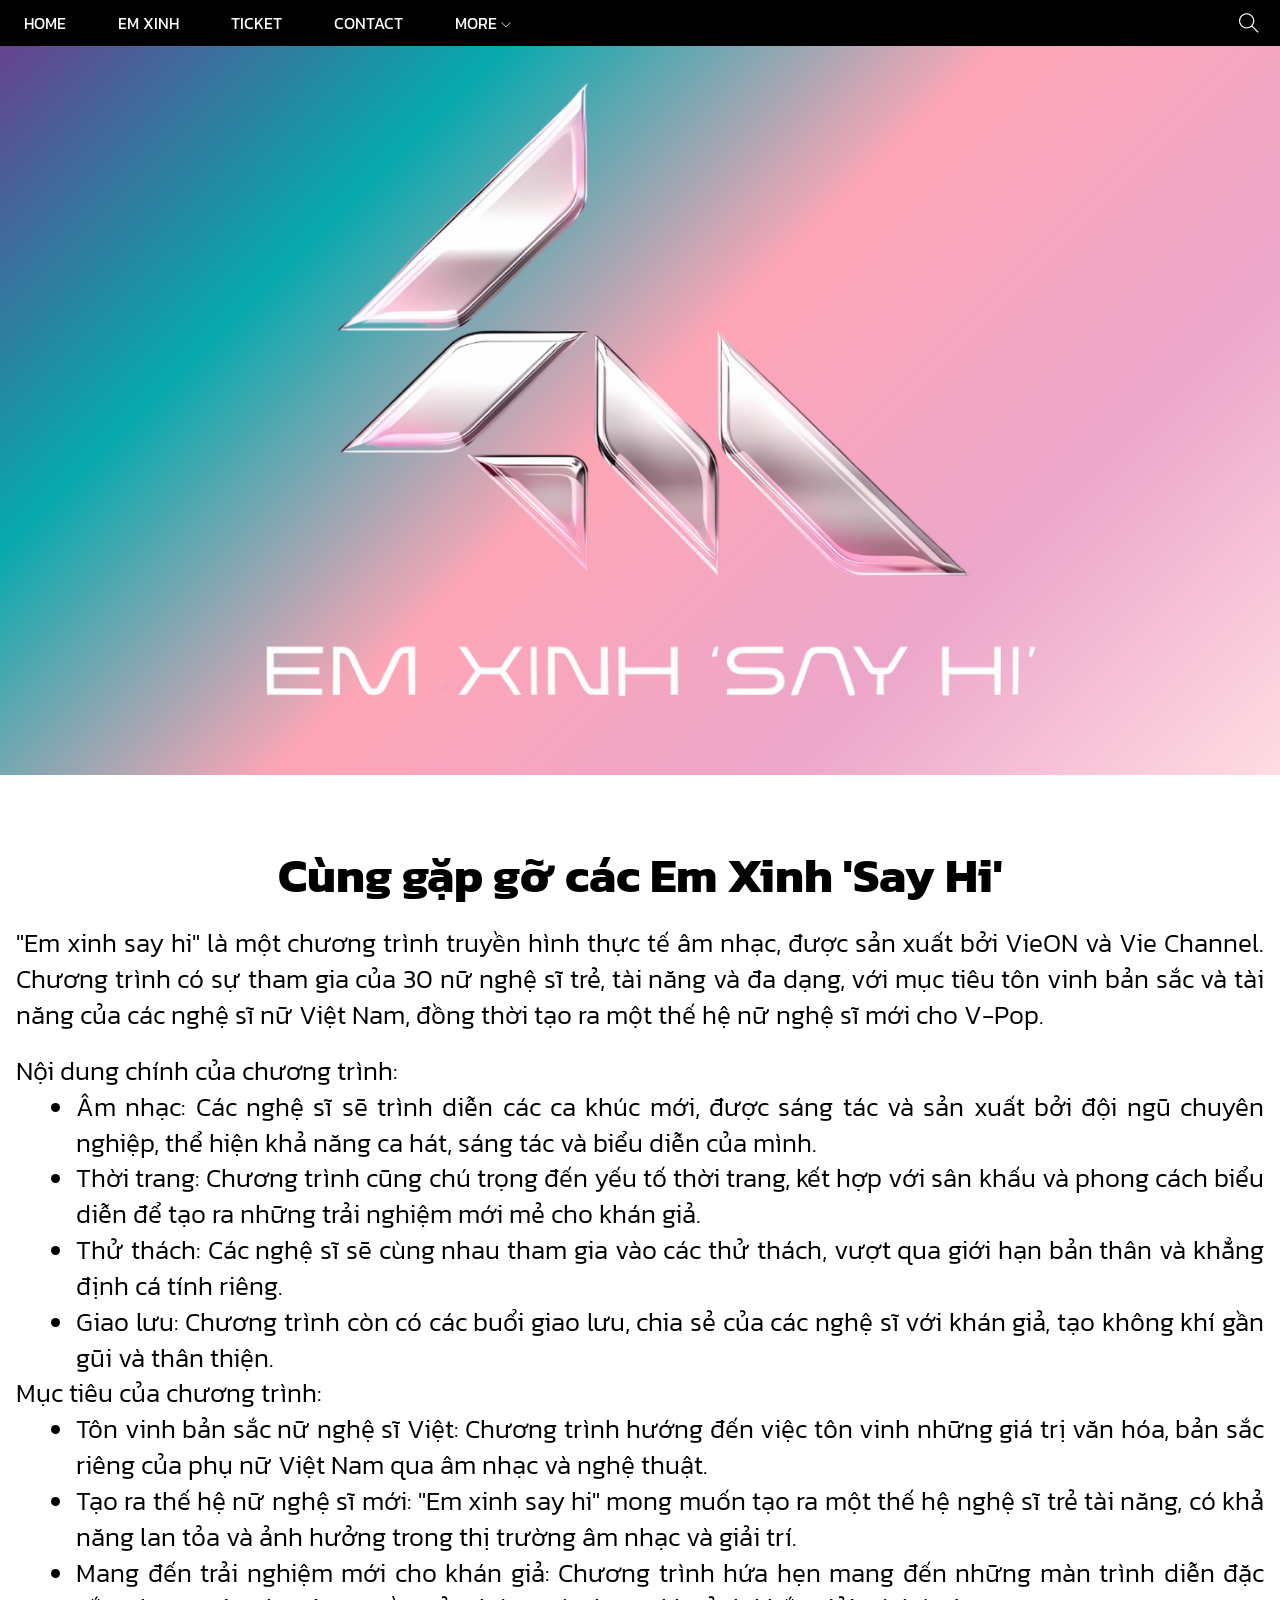
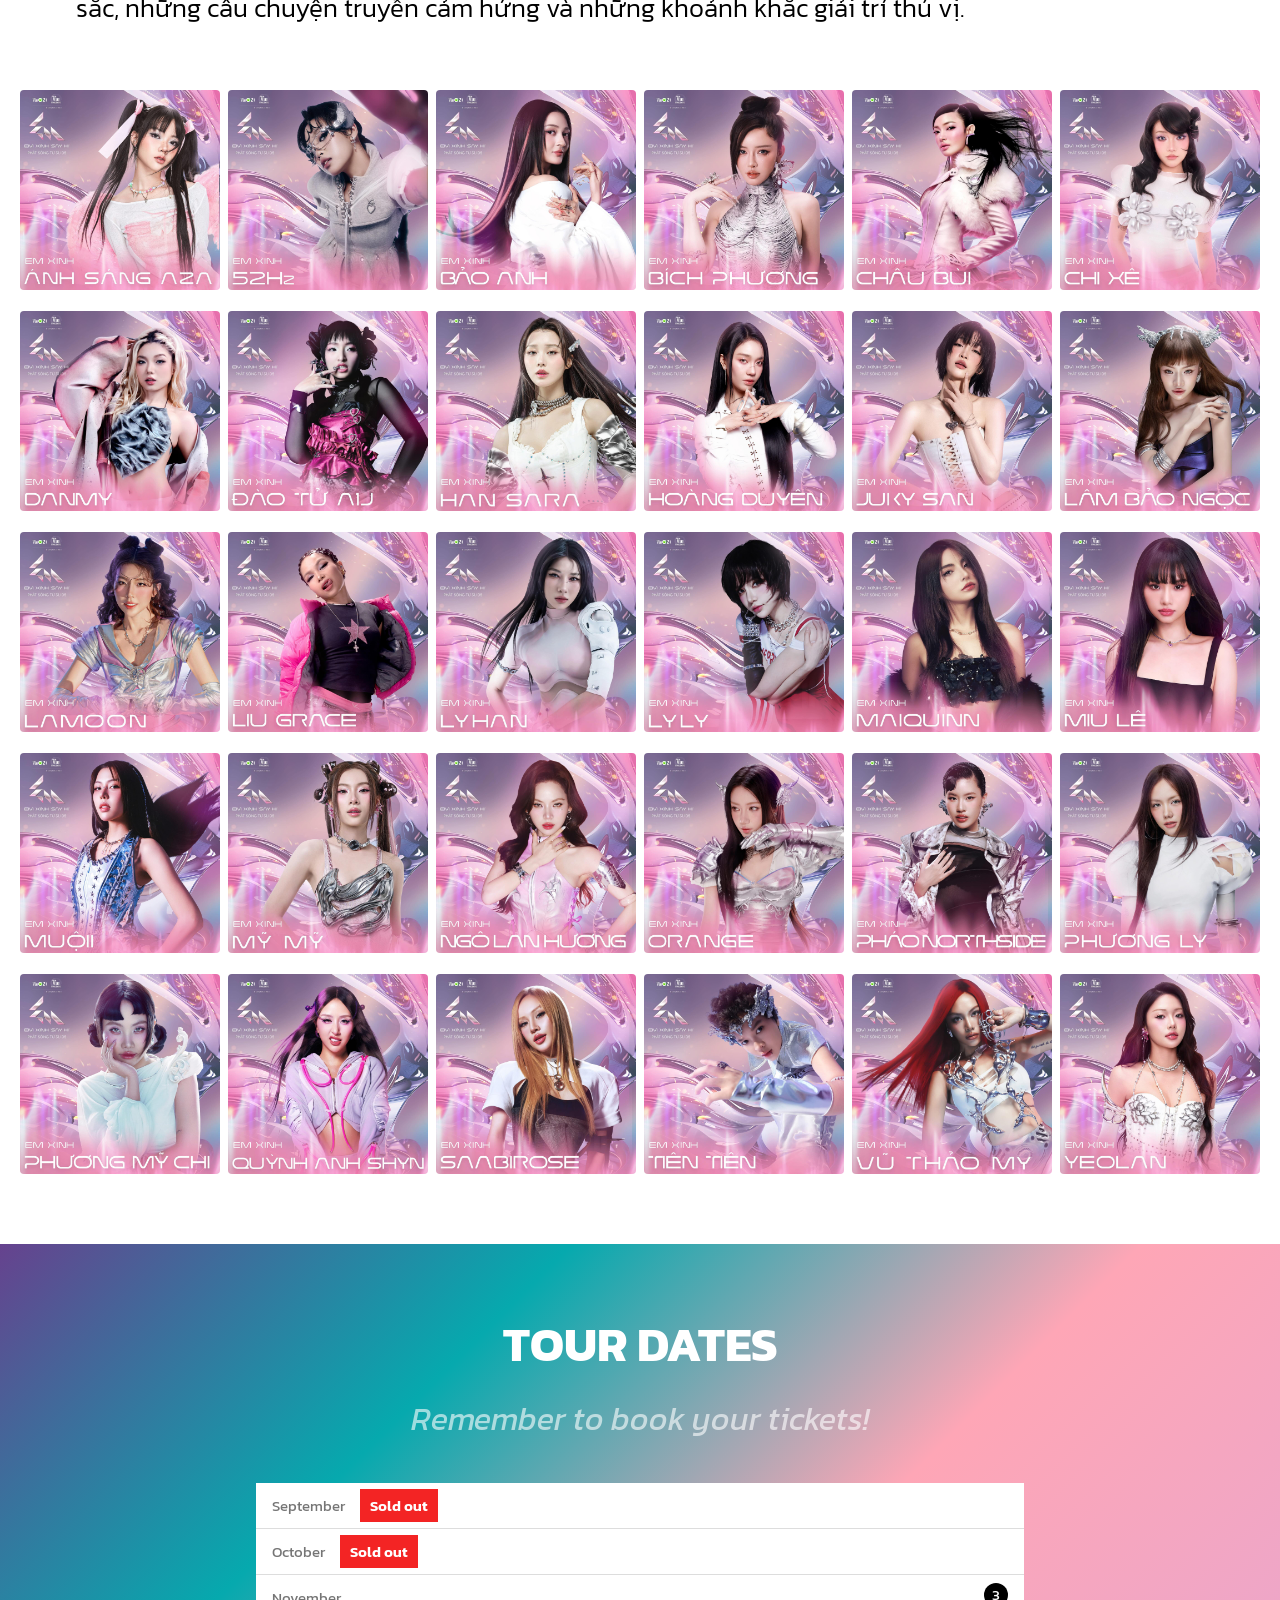
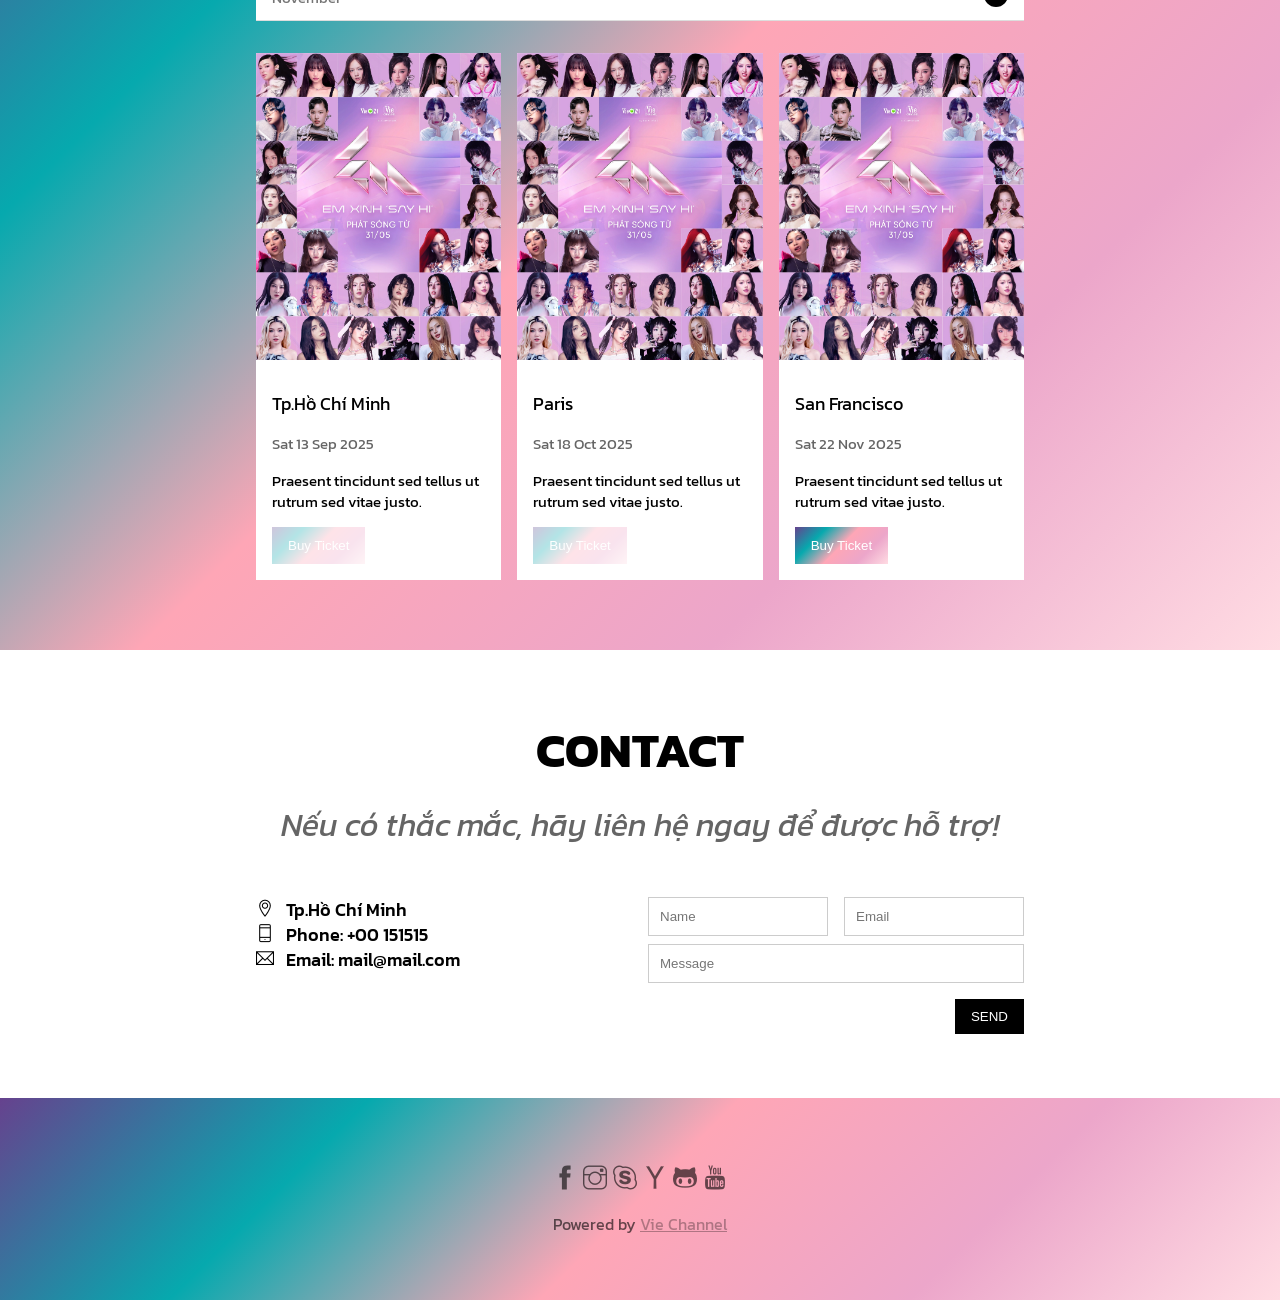
<file: index.html>
<!DOCTYPE html>
<html lang="en">
<head>
    <meta charset="UTF-8">
    <meta name="viewport" content="width=device-width, initial-scale=1.0">
    <title>Em Xinh Say Hi | Ticket</title>
    <link rel="icon" href="./assets/img/logoEXSH.webp" type="image/x-icon"/>
    <link rel="stylesheet" href="./assets/css/style.css">
    <link rel="stylesheet" href="./assets/css/responsive.css">
    <link rel="stylesheet" href="./assets/fonts/themify-icons/themify-icons.css">
    <link href="https://fonts.googleapis.com/css2?family=Kanit:ital,wght@0,100;0,200;0,300;0,400;0,500;0,600;0,700;0,800;0,900;1,100;1,200;1,300;1,400;1,500;1,600;1,700;1,800;1,900&display=swap" rel="stylesheet">
</head>
<body>
    <div id="wrapper">
        <div id="header">
            <!-- Begin Nav -->
            <ul id="nav">
                <li><a href="#">HOME</a></li>
                <li><a href="#emxinh">Em Xinh</a></li>
                <li><a href="#ticket-booking">TICKET</a></li>
                <li><a href="#contact">CONTACT</a></li>
                <li>
                    <a href="#">
                        MORE
                        <i class="nav-arrow-down ti-angle-down"></i>
                    </a>
                    <ul class="subnav">
                        <li><a href="#">MERCHANDISE</a></li>
                        <li><a href="#">EXTRAS</a></li>
                        <li><a href="#">MEDIA</a></li>
                    </ul>
                </li>
            </ul>
            <!-- End Nav -->

            <div id="mobile-menu" class="mobile-menu-btn">
                <i class="menu-icon ti-menu"></i>
            </div>

            <!-- Begin Search Button  -->
            <div class="search-btn">
                <i class="search-icon ti-search"></i>
            </div>

            <!-- End Search Button  -->
        </div>

        <div id="slider">
            <!-- <div class="text-content">
                <h1 class="heading-text">Em Xinh Say Hi</h1>
                <div class="text-description">Booking Concert Ticket</div>
            </div> -->

            <div class="slider-img-wrapper">
                <img class="slider-img" src="assets/img/logoEXSH.webp" alt="">
            </div>
        </div>

        <div id="content">
            <!-- The emxinh section -->
            <div id="emxinh" class="width-large">
                <h2 class="heading-content">Cùng gặp gỡ các Em Xinh 'Say Hi'</h2>
                <!-- <p class="sub-heading-content">We love music</p> -->
                 <div class="content-description">
                    <p class="content-description-p">
                        "Em xinh say hi" là một chương trình truyền hình thực tế âm nhạc, được sản xuất bởi VieON và Vie Channel. Chương trình có sự tham gia của 30 nữ nghệ sĩ trẻ, tài năng và đa dạng, với mục tiêu tôn vinh bản sắc và tài năng của các nghệ sĩ nữ Việt Nam, đồng thời tạo ra một thế hệ nữ nghệ sĩ mới cho V-Pop.
                    </p>
                    <ul>Nội dung chính của chương trình:
                        <li class="content-li">
                            Âm nhạc:
                            Các nghệ sĩ sẽ trình diễn các ca khúc mới, được sáng tác và sản xuất bởi đội ngũ chuyên nghiệp, thể hiện khả năng ca hát, sáng tác và biểu diễn của mình.
                        </li>
                        <li class="content-li">
                            Thời trang:
                            Chương trình cũng chú trọng đến yếu tố thời trang, kết hợp với sân khấu và phong cách biểu diễn để tạo ra những trải nghiệm mới mẻ cho khán giả. 
                        </li>
                        <li class="content-li">
                            Thử thách:
                            Các nghệ sĩ sẽ cùng nhau tham gia vào các thử thách, vượt qua giới hạn bản thân và khẳng định cá tính riêng. 
                        </li>
                        <li class="content-li">
                            Giao lưu:
                            Chương trình còn có các buổi giao lưu, chia sẻ của các nghệ sĩ với khán giả, tạo không khí gần gũi và thân thiện. 
                        </li>
                    </ul>
    
                    <ul>Mục tiêu của chương trình:
                        <li class="content-li">
                            Tôn vinh bản sắc nữ nghệ sĩ Việt:
                            Chương trình hướng đến việc tôn vinh những giá trị văn hóa, bản sắc riêng của phụ nữ Việt Nam qua âm nhạc và nghệ thuật. 
                        </li>
                        <li class="content-li">
                            Tạo ra thế hệ nữ nghệ sĩ mới:
                            "Em xinh say hi" mong muốn tạo ra một thế hệ nghệ sĩ trẻ tài năng, có khả năng lan tỏa và ảnh hưởng trong thị trường âm nhạc và giải trí. 
                        </li>
                        <li class="content-li">
                            Mang đến trải nghiệm mới cho khán giả:
                            Chương trình hứa hẹn mang đến những màn trình diễn đặc sắc, những câu chuyện truyền cảm hứng và những khoảnh khắc giải trí thú vị. 
                        </li>
                    </ul>
                </div>
                <div class="team-wrap">
                    <div class="member-item">
                        <img src="./assets/img/emxinhlist/anhsangaza.jpg" alt="" class="member-img">
                    </div>
                    <div class="member-item">
                        <img src="./assets/img/emxinhlist/52hz.jpg" alt="" class="member-img">
                    </div>
                    <div class="member-item">
                        <img src="./assets/img/emxinhlist/baoanh.jpg" alt="" class="member-img">
                    </div>
                    <div class="member-item">
                        <img src="./assets/img/emxinhlist//bichphuong.jpg" alt="" class="member-img">
                    </div>
                    <div class="member-item">
                        <img src="./assets/img/emxinhlist/chaubui.jpg" alt="" class="member-img">
                    </div>
                    <div class="member-item">
                        <img src="./assets/img/emxinhlist/chixe.jpg" alt="" class="member-img">
                    </div>
                    <div class="member-item">
                        <img src="./assets/img/emxinhlist/danmy.jpg" alt="" class="member-img">
                    </div>
                    <div class="member-item">
                        <img src="./assets/img/emxinhlist/daotuA1J.jpg" alt="" class="member-img">
                    </div>
                    <div class="member-item">
                        <img src="./assets/img/emxinhlist/hansara.jpg" alt="" class="member-img">
                    </div>
                    <div class="member-item">
                        <img src="./assets/img/emxinhlist/hoangduyen.jpg" alt="" class="member-img">
                    </div>
                    <div class="member-item">
                        <img src="./assets/img/emxinhlist/jukysan.jpg" alt="" class="member-img">
                    </div>
                    <div class="member-item">
                        <img src="./assets/img/emxinhlist/lambaongoc.jpg" alt="" class="member-img">
                    </div>
                    <div class="member-item">
                        <img src="./assets/img/emxinhlist/lamoon.jpg" alt="" class="member-img">
                    </div>
                    <div class="member-item">
                        <img src="./assets/img/emxinhlist/liugrace.jpg" alt="" class="member-img">
                    </div>
                    <div class="member-item">
                        <img src="./assets/img/emxinhlist/lyhan.jpg" alt="" class="member-img">
                    </div>
                    <div class="member-item">
                        <img src="./assets/img/emxinhlist/lyly.jpg" alt="" class="member-img">
                    </div>
                    <div class="member-item">
                        <img src="./assets/img/emxinhlist/maiquinn.jpg" alt="" class="member-img">
                    </div>
                    <div class="member-item">
                        <img src="./assets/img/emxinhlist/miule.jpg" alt="" class="member-img">
                    </div>
                    <div class="member-item">
                        <img src="./assets/img/emxinhlist/muoii.jpg" alt="" class="member-img">
                    </div>
                    <div class="member-item">
                        <img src="./assets/img/emxinhlist/mymy.jpg" alt="" class="member-img">
                    </div>
                    <div class="member-item">
                        <img src="./assets/img/emxinhlist/ngolanhuong.jpg" alt="" class="member-img">
                    </div>
                    <div class="member-item">
                        <img src="./assets/img/emxinhlist/orange.jpg" alt="" class="member-img">
                    </div>
                    <div class="member-item">
                        <img src="./assets/img/emxinhlist/phao.jpg" alt="" class="member-img">
                    </div>
                    <div class="member-item">
                        <img src="./assets/img/emxinhlist/phuongly.jpg" alt="" class="member-img">
                    </div>
                    <div class="member-item">
                        <img src="./assets/img/emxinhlist/phuongmychi.jpg" alt="" class="member-img">
                    </div>
                    <div class="member-item">
                        <img src="./assets/img/emxinhlist/quynhanhshyn.jpg" alt="" class="member-img">
                    </div>
                    <div class="member-item">
                        <img src="./assets/img/emxinhlist/saabirose.jpg" alt="" class="member-img">
                    </div>
                    <div class="member-item">
                        <img src="./assets/img/emxinhlist/tientien.jpg" alt="" class="member-img">
                    </div>
                    <div class="member-item">
                        <img src="./assets/img/emxinhlist/vuthaomy.jpg" alt="" class="member-img">
                    </div>
                    <div class="member-item">
                        <img src="./assets/img/emxinhlist/yeolan.jpg" alt="" class="member-img">
                    </div>
                </div>
                
                <div class="clear"></div>
            </div>

            <!-- ticket section -->
            <div id="ticket-booking" class="tour-section">
                <div class="content-section">
                    <h2 class="heading-content font-white">TOUR DATES</h2>
                    <p class="sub-heading-content font-white">Remember to book your tickets!</p>
                    <ul class="date-booking">
                        <li>September <span class="sold-out">Sold out</span></li>
                        <li>October <span class="sold-out">Sold out</span></li>
                        <li>November <span class="quantity">3</span></li>
                    </ul>
                    <div class="all-tickets">
                        <div class="info-ticket">
                            <img src="./assets/img/Em_Xinh_22_Official_Poster.webp" alt="" class="place-img">
                            <div class="place-body">
                                <h3 class="place-name">Tp.Hồ Chí Minh</h3>
                                <p class="time-ticket">Sat 13 Sep 2025</p>
                                <p class="description-ticket">Praesent tincidunt sed tellus ut rutrum sed vitae justo.</p>
                                <button class="place-buy-btn js-buy-ticket" disabled>Buy Ticket</button>
                            </div>
                        </div>
                        <div class="info-ticket">
                            <img src="./assets/img/Em_Xinh_22_Official_Poster.webp" alt="" class="place-img">
                            <div class="place-body">
                                <h3 class="place-name">Paris</h3>
                                <p class="time-ticket">Sat 18 Oct 2025</p>
                                <p class="description-ticket">Praesent tincidunt sed tellus ut rutrum sed vitae justo.</p>
                                <button class="place-buy-btn js-buy-ticket" disabled>Buy Ticket</button>
                            </div>
                        </div>
                        <div class="info-ticket">
                            <img src="./assets/img/Em_Xinh_22_Official_Poster.webp" alt="" class="place-img">
                            <div class="place-body">
                                <h3 class="place-name">San Francisco</h3>
                                <p class="time-ticket">Sat 22 Nov 2025</p>
                                <p class="description-ticket">Praesent tincidunt sed tellus ut rutrum sed vitae justo.</p>
                                <button class="place-buy-btn js-buy-ticket">Buy Ticket</button>
                            </div>
                        </div>
                    </div>
                </div>
                <div class="clear"></div>
            </div>

            <!-- Contact section -->
            <div id="contact" class="content-section">
                <h2 class="heading-content">CONTACT</h2>
                <p class="sub-heading-content">Nếu có thắc mắc, hãy liên hệ ngay để được hỗ trợ!</p>
                <div class="row contact-content">
                    <div class="col col-half contact-info s-col-full">
                        <p><i class="ti-location-pin"></i>Tp.Hồ Chí Minh</p>
                        <p><i class="ti-mobile"></i>Phone: +00 151515</p>
                        <p><i class="ti-email"></i>Email: mail@mail.com</p>
                    </div>
                    <div class="col col-half contact-form s-col-full">
                        <form action="">
                            <div class="row">
                                <div class="col col-half s-col-full">
                                    <input type="text" placeholder="Name" required class="form-control">
                                </div>
                                <div class="col col-half s-col-full s-mt-8">
                                    <input type="email" placeholder="Email" required class="form-control">
                                </div>
                                
                            </div>
                            <div class="row mt-8 ">
                                <div class="col col-full">
                                    <input type="text" placeholder="Message" required class="form-control">
                                </div>
                            </div>
                            <input class="form-submit-btn mt-16 s-full-width" type="submit" value="SEND">
                        </form>
                    </div>
                </div>
            </div>
        </div>

        <div id="footer">
            <div class="icon-social">
               <a href=""><i class="ti-facebook"></i></a>
               <a href=""><i class="ti-instagram"></i></a>
               <a href=""><i class="ti-skype"></i></a>
               <a href=""><i class="ti-yahoo"></i></a>
               <a href=""><i class="ti-github"></i></a>
               <a href=""><i class="ti-youtube"></i></a>
            </div>
            <p class="copyright">Powered by <a href="https://www.youtube.com/@VieChannelOfficial" class="">Vie Channel</a></p>
        </div>
    </div>
    <div class="modal js-modal">
        <div class="modal-container js-modal-container">
            <div class="modal-close js-modal-close">
                <i class="ti-close"></i>
            </div>
            <div id="ticket">
                <div class="ticket-wrapper">
                    <div class="ticket-left">
                        <div class="ticket-left-time">
                            <div class="time">
                                <span class="time-numb">02</span>
                                <span class="time-title">Day</span>
                            </div>

                            <span class="two-points">:</span>

                            <div class="time">
                                <span class="time-numb">09</span>
                                <span class="time-title">Hours</span>
                            </div>

                            <span class="two-points">:</span>

                            <div class="time">
                                <span class="time-numb">52</span>
                                <span class="time-title">Min</span>
                            </div>

                            <span class="two-points">:</span>

                            <div class="time">
                                <span class="time-numb">40</span>
                                <span class="time-title">Sec</span>
                            </div>
                        </div>


                        <div class="ticket-left-mid">
                            <h2 class="ticket-left-title">
                                <span>SECURE YOUR</span> 
                                <span>SPOT TODAY!</span>
                            </h2>

                            <div class="ticket-left-date">
                                <div class="date">
                                    <i class="time-ticket ti-ticket"></i>
                                    <p class="time-ticket-des">Limited Seats Available</p>
                                </div>
                                <div class="date">
                                    <i class="time-ticket ti-alarm-clock"></i>
                                    <p class="time-ticket-des">September 13, 2025</p>
                                </div>
                                <div class="date">
                                    <i class="time-ticket ti-location-pin"></i>
                                    <p class="time-ticket-des">San Francisco, CA</p>
                                </div>
                            </div>
                        </div>

                        <div class="ticket-left-bot">
                            <p class="ticket-left-bot-des">EXSH 2025</p>
                        </div>
                    </div>

                    <div class="ticket-right">
                        <img class="ticket-right-img" src="./assets/img/logoEXSH.webp" alt="">
                        <button class="buy-ticket">
                            GET YOUR TICKET
                        </button>
                    </div>
                </div>
            </div>
        </div>
    </div>


    <!-- JS làm đóng mở -->
    <script>
        const buyBtns = document.querySelectorAll('.js-buy-ticket')
        const modal = document.querySelector('.js-modal')
        const modalClose = document.querySelector('.js-modal-close')
        const modalContainer = document.querySelector('.js-modal-container')
        function showBuyTickets () {
            modal.classList.add('open')
        }
        for (const buyBtn of buyBtns) {
            buyBtn.addEventListener('click', showBuyTickets)
        }

        function hideBuyTickets () {
            modal.classList.remove('open')
        }
        modalClose.addEventListener('click', hideBuyTickets)
        modal.addEventListener('click', hideBuyTickets)
        // ngăn sự kiện nổi bọt
        modalContainer.addEventListener('click', function(event){
            event.stopPropagation()
        })
    </script>
    <!-- Responsive mobile Menu -->
    <script>
        var header = document.getElementById('header');
        var mobileMenu = document.getElementById('mobile-menu');
        var headerHeight = header.clientHeight;
        // Đóng mở mobile menu
        mobileMenu.onclick = function(){
            var isClose = header.clientHeight === headerHeight;
            if (isClose) {
                header.style.height = 'auto'
            } else {
                header.style.height = '46px'
            }
        }

        // Tự động đóng khi chọn menu
        var menuItems = document.querySelectorAll('#nav li a[href*="#"]');
        for (var i=0; i<menuItems.length; i++) {
            var menuItem = menuItems[i];
            
            menuItem.onclick = function() {
                var isParentMenu = this.nextElementSibling && menuItem.nextElementSibling.classList.contains('subnav');
                if (!isParentMenu) {
                    header.style.height = 'null';
                } else {
                    event.preventDefault();
                }
            }
        }


    </script>
</body>
</html>
</file>
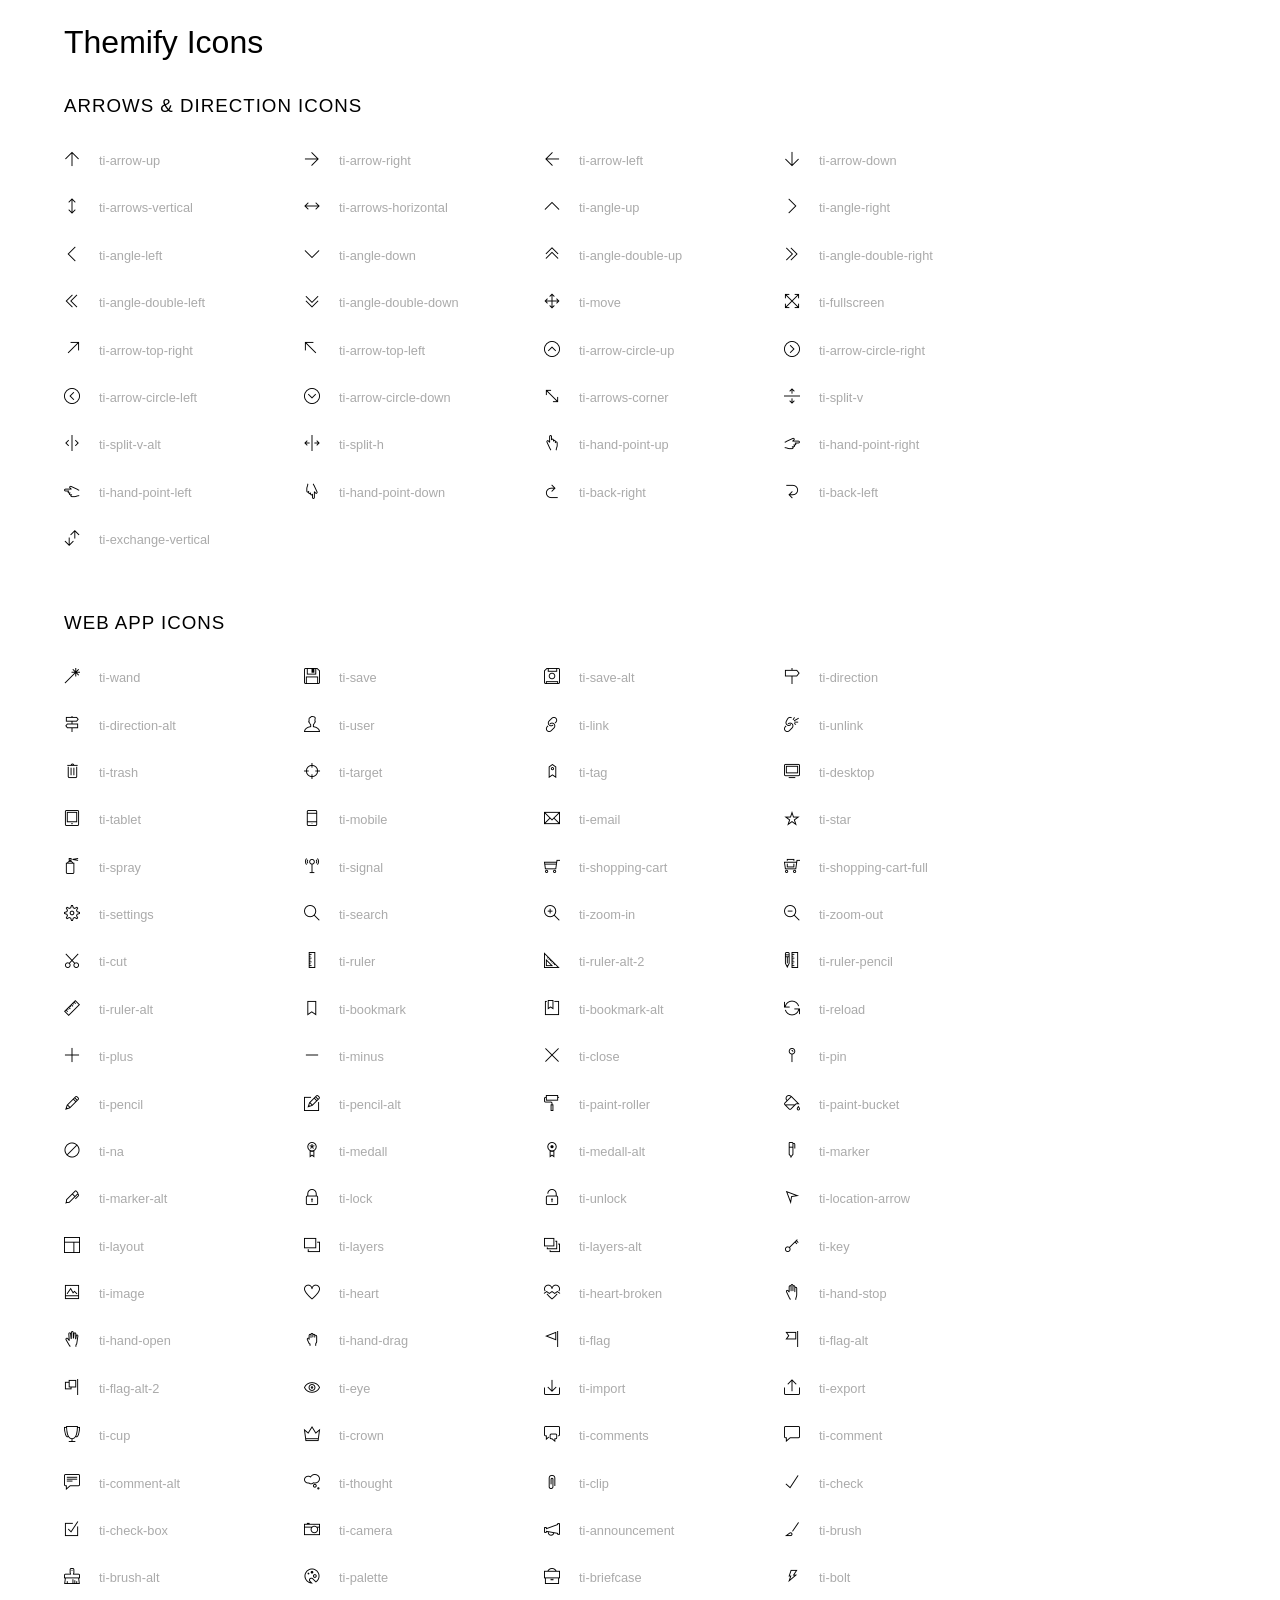
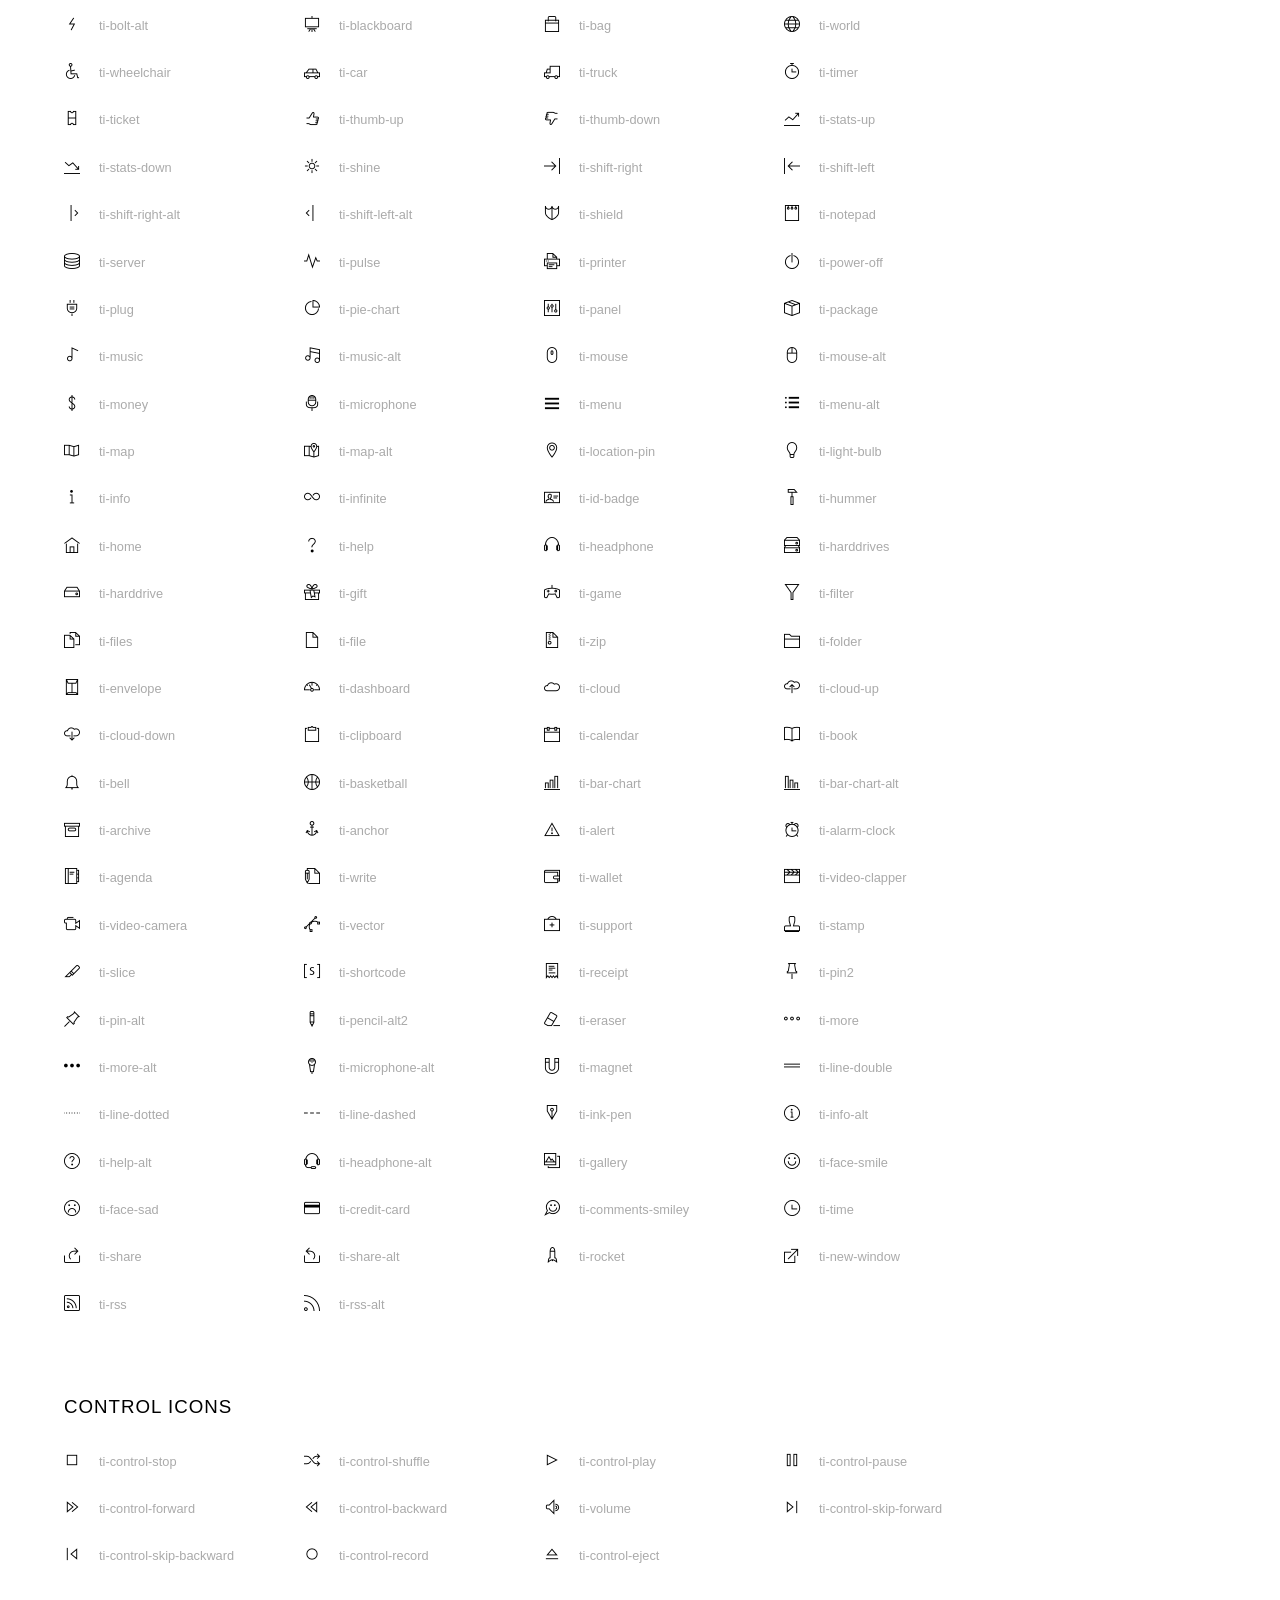
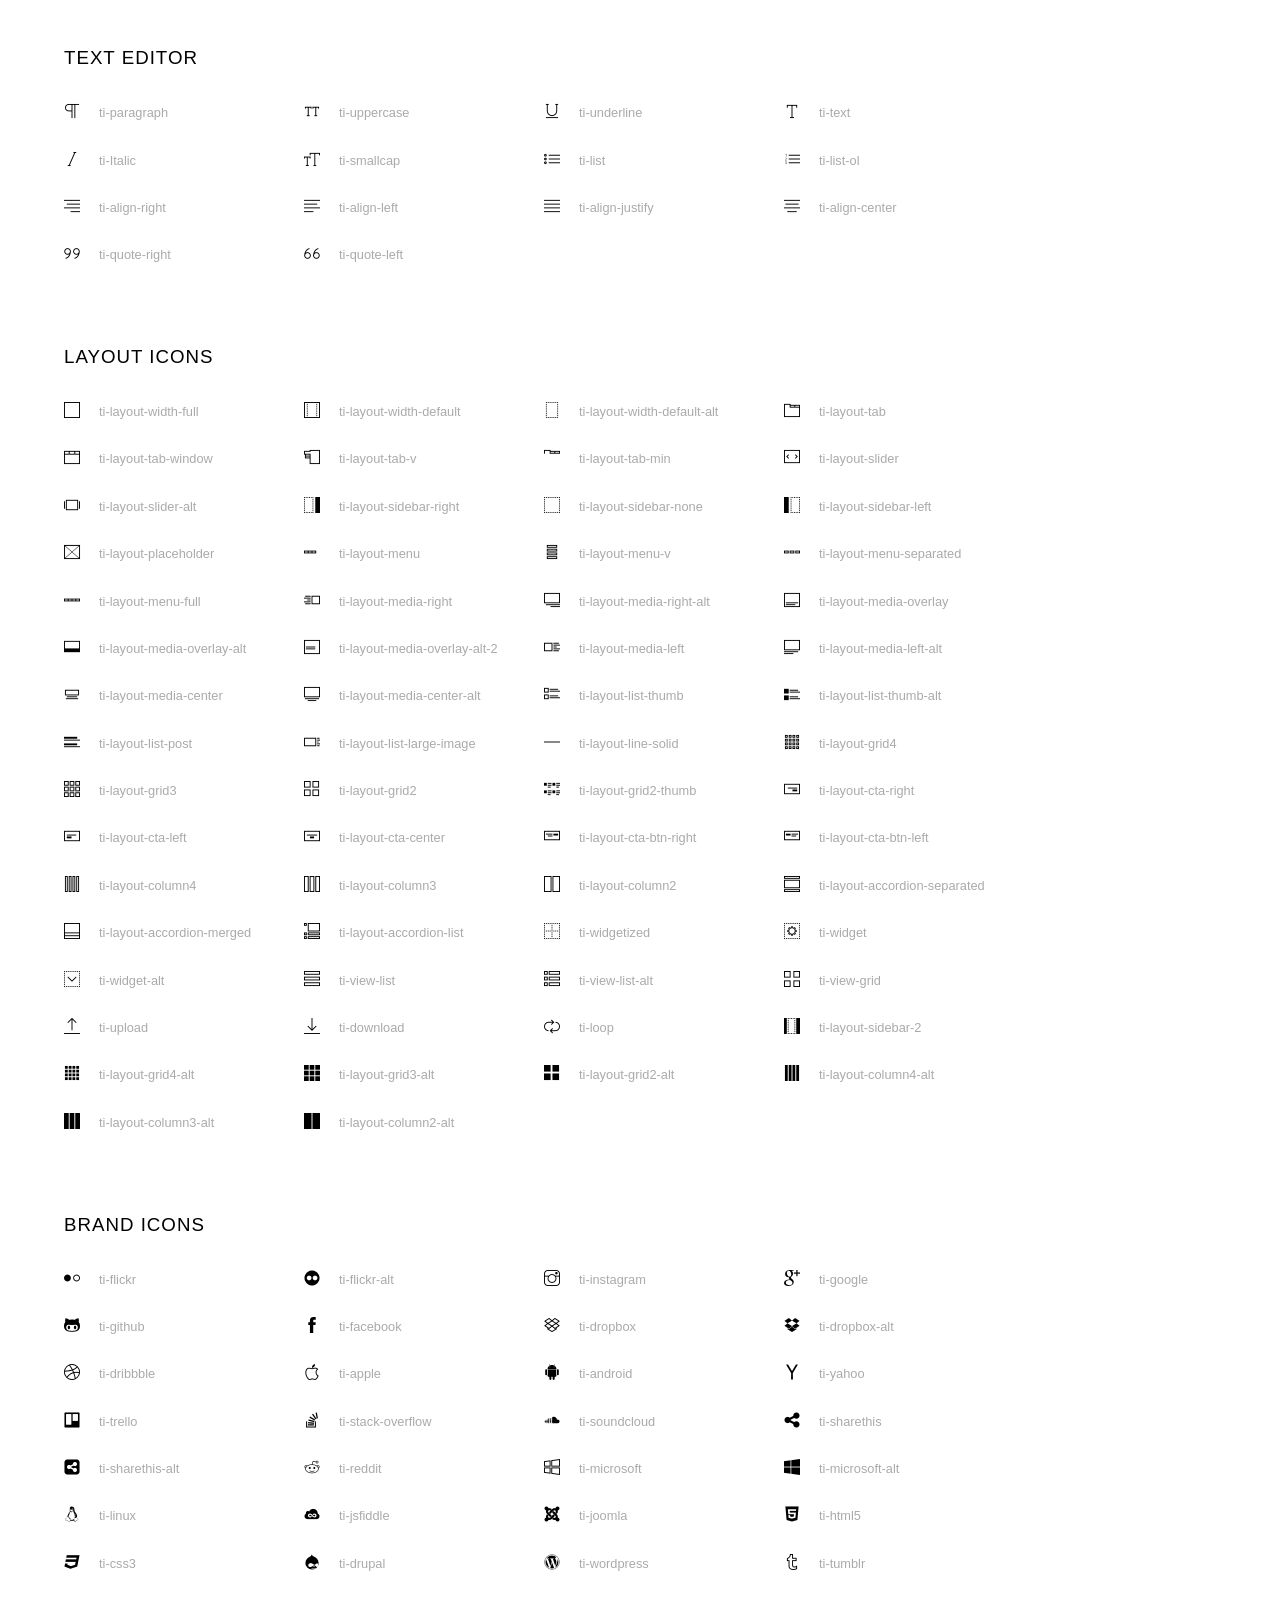
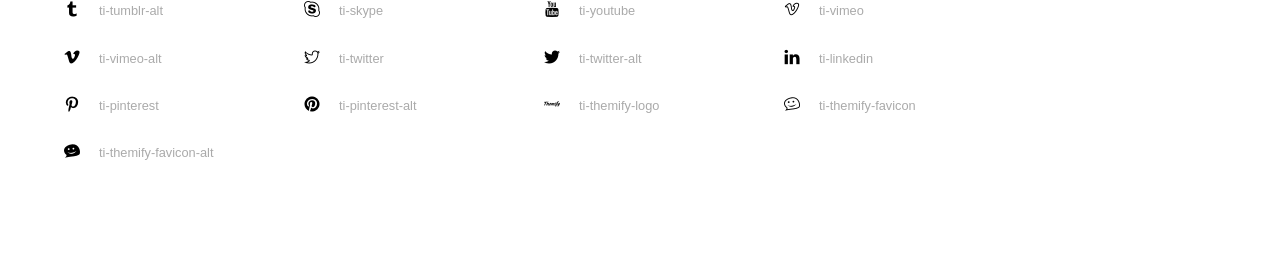
<file: assets/fonts/themify-icons/index.html>
<!doctype html>
<html>
<head>
	<meta charset="utf-8">
	<title>Themify Icon Font</title>
	<meta name="viewport" content="width=device-width">
	<link rel="stylesheet" href="demo-files/demo.css">
	<link rel="stylesheet" href="themify-icons.css">
	<!--[if lt IE 8]><!-->
	<link rel="stylesheet" href="ie7/ie7.css">
	<!--<![endif]-->
</head>
<body>
	<h1>Themify Icons</h1>

	<div class="icon-section">

		<div class="icon-section">
			<h3>Arrows &amp; Direction Icons </h3>

			<div class="icon-container">
				<span class="ti-arrow-up"></span><span class="icon-name"> ti-arrow-up</span>
			</div>
			<div class="icon-container">
				<span class="ti-arrow-right"></span><span class="icon-name"> ti-arrow-right</span>
			</div>
			<div class="icon-container">
				<span class="ti-arrow-left"></span><span class="icon-name"> ti-arrow-left</span>
			</div>
			<div class="icon-container">
				<span class="ti-arrow-down"></span><span class="icon-name"> ti-arrow-down</span>
			</div>
			<div class="icon-container">
				<span class="ti-arrows-vertical"></span><span class="icon-name"> ti-arrows-vertical</span>
			</div>
			<div class="icon-container">
				<span class="ti-arrows-horizontal"></span><span class="icon-name"> ti-arrows-horizontal</span>
			</div>
			<div class="icon-container">
				<span class="ti-angle-up"></span><span class="icon-name"> ti-angle-up</span>
			</div>
			<div class="icon-container">
				<span class="ti-angle-right"></span><span class="icon-name"> ti-angle-right</span>
			</div>
			<div class="icon-container">
				<span class="ti-angle-left"></span><span class="icon-name"> ti-angle-left</span>
			</div>
			<div class="icon-container">
				<span class="ti-angle-down"></span><span class="icon-name"> ti-angle-down</span>
			</div>	
			<div class="icon-container">
				<span class="ti-angle-double-up"></span><span class="icon-name"> ti-angle-double-up</span>
			</div>
			<div class="icon-container">
				<span class="ti-angle-double-right"></span><span class="icon-name"> ti-angle-double-right</span>
			</div>
			<div class="icon-container">
				<span class="ti-angle-double-left"></span><span class="icon-name"> ti-angle-double-left</span>
			</div>
			<div class="icon-container">
				<span class="ti-angle-double-down"></span><span class="icon-name"> ti-angle-double-down</span>
			</div>					
			<div class="icon-container">
				<span class="ti-move"></span><span class="icon-name"> ti-move</span>
			</div>
			<div class="icon-container">
				<span class="ti-fullscreen"></span><span class="icon-name"> ti-fullscreen</span>
			</div>
			<div class="icon-container">
				<span class="ti-arrow-top-right"></span><span class="icon-name"> ti-arrow-top-right</span>
			</div>
			<div class="icon-container">
				<span class="ti-arrow-top-left"></span><span class="icon-name"> ti-arrow-top-left</span>
			</div>
			<div class="icon-container">
				<span class="ti-arrow-circle-up"></span><span class="icon-name"> ti-arrow-circle-up</span>
			</div>
			<div class="icon-container">
				<span class="ti-arrow-circle-right"></span><span class="icon-name"> ti-arrow-circle-right</span>
			</div>
			<div class="icon-container">
				<span class="ti-arrow-circle-left"></span><span class="icon-name"> ti-arrow-circle-left</span>
			</div>
			<div class="icon-container">
				<span class="ti-arrow-circle-down"></span><span class="icon-name"> ti-arrow-circle-down</span>
			</div>
			<div class="icon-container">
				<span class="ti-arrows-corner"></span><span class="icon-name"> ti-arrows-corner</span>
			</div>
			<div class="icon-container">
				<span class="ti-split-v"></span><span class="icon-name"> ti-split-v</span>
			</div>

			<div class="icon-container">
				<span class="ti-split-v-alt"></span><span class="icon-name"> ti-split-v-alt</span>
			</div>
			<div class="icon-container">
				<span class="ti-split-h"></span><span class="icon-name"> ti-split-h</span>
			</div>
			<div class="icon-container">
				<span class="ti-hand-point-up"></span><span class="icon-name"> ti-hand-point-up</span>
			</div>
			<div class="icon-container">
				<span class="ti-hand-point-right"></span><span class="icon-name"> ti-hand-point-right</span>
			</div>
			<div class="icon-container">
				<span class="ti-hand-point-left"></span><span class="icon-name"> ti-hand-point-left</span>
			</div>
			<div class="icon-container">
				<span class="ti-hand-point-down"></span><span class="icon-name"> ti-hand-point-down</span>
			</div>
			<div class="icon-container">
				<span class="ti-back-right"></span><span class="icon-name"> ti-back-right</span>
			</div>
			<div class="icon-container">
				<span class="ti-back-left"></span><span class="icon-name"> ti-back-left</span>
			</div>
			<div class="icon-container">
				<span class="ti-exchange-vertical"></span><span class="icon-name"> ti-exchange-vertical</span>
			</div>

		</div> <!-- Arrows Icons -->



		<h3>Web App Icons</h3>
		
		<div class="icon-section">

			<div class="icon-container">
				<span class="ti-wand"></span><span class="icon-name"> ti-wand</span>
			</div>
			<div class="icon-container">
				<span class="ti-save"></span><span class="icon-name"> ti-save</span>
			</div>
			<div class="icon-container">
				<span class="ti-save-alt"></span><span class="icon-name"> ti-save-alt</span>
			</div>

			<div class="icon-container">
				<span class="ti-direction"></span><span class="icon-name"> ti-direction</span>
			</div>
			<div class="icon-container">
				<span class="ti-direction-alt"></span><span class="icon-name"> ti-direction-alt</span>
			</div>
			<div class="icon-container">
				<span class="ti-user"></span><span class="icon-name"> ti-user</span>
			</div>
			<div class="icon-container">
				<span class="ti-link"></span><span class="icon-name"> ti-link</span>
			</div>
			<div class="icon-container">
				<span class="ti-unlink"></span><span class="icon-name"> ti-unlink</span>
			</div>
			<div class="icon-container">
				<span class="ti-trash"></span><span class="icon-name"> ti-trash</span>
			</div>
			<div class="icon-container">
				<span class="ti-target"></span><span class="icon-name"> ti-target</span>
			</div>
			<div class="icon-container">
				<span class="ti-tag"></span><span class="icon-name"> ti-tag</span>
			</div>
			<div class="icon-container">
				<span class="ti-desktop"></span><span class="icon-name"> ti-desktop</span>
			</div>
			<div class="icon-container">
				<span class="ti-tablet"></span><span class="icon-name"> ti-tablet</span>
			</div>
			<div class="icon-container">
				<span class="ti-mobile"></span><span class="icon-name"> ti-mobile</span>
			</div>
			<div class="icon-container">
				<span class="ti-email"></span><span class="icon-name"> ti-email</span>
			</div>	
			<div class="icon-container">
				<span class="ti-star"></span><span class="icon-name"> ti-star</span>
			</div>
			<div class="icon-container">
				<span class="ti-spray"></span><span class="icon-name"> ti-spray</span>
			</div>
			<div class="icon-container">
				<span class="ti-signal"></span><span class="icon-name"> ti-signal</span>
			</div>
			<div class="icon-container">
				<span class="ti-shopping-cart"></span><span class="icon-name"> ti-shopping-cart</span>
			</div>
			<div class="icon-container">
				<span class="ti-shopping-cart-full"></span><span class="icon-name"> ti-shopping-cart-full</span>
			</div>
			<div class="icon-container">
				<span class="ti-settings"></span><span class="icon-name"> ti-settings</span>
			</div>
			<div class="icon-container">
				<span class="ti-search"></span><span class="icon-name"> ti-search</span>
			</div>
			<div class="icon-container">
				<span class="ti-zoom-in"></span><span class="icon-name"> ti-zoom-in</span>
			</div>
			<div class="icon-container">
				<span class="ti-zoom-out"></span><span class="icon-name"> ti-zoom-out</span>
			</div>
			<div class="icon-container">
				<span class="ti-cut"></span><span class="icon-name"> ti-cut</span>
			</div>
			<div class="icon-container">
				<span class="ti-ruler"></span><span class="icon-name"> ti-ruler</span>
			</div>
			<div class="icon-container">
				<span class="ti-ruler-alt-2"></span><span class="icon-name"> ti-ruler-alt-2</span>
			</div>			
			<div class="icon-container">
				<span class="ti-ruler-pencil"></span><span class="icon-name"> ti-ruler-pencil</span>
			</div>
			<div class="icon-container">
				<span class="ti-ruler-alt"></span><span class="icon-name"> ti-ruler-alt</span>
			</div>
			<div class="icon-container">
				<span class="ti-bookmark"></span><span class="icon-name"> ti-bookmark</span>
			</div>
			<div class="icon-container">
				<span class="ti-bookmark-alt"></span><span class="icon-name"> ti-bookmark-alt</span>
			</div>
			<div class="icon-container">
				<span class="ti-reload"></span><span class="icon-name"> ti-reload</span>
			</div>
			<div class="icon-container">
				<span class="ti-plus"></span><span class="icon-name"> ti-plus</span>
			</div>
			<div class="icon-container">
				<span class="ti-minus"></span><span class="icon-name"> ti-minus</span>
			</div>
			<div class="icon-container">
				<span class="ti-close"></span><span class="icon-name"> ti-close</span>
			</div>			
			<div class="icon-container">
				<span class="ti-pin"></span><span class="icon-name"> ti-pin</span>
			</div>
			<div class="icon-container">
				<span class="ti-pencil"></span><span class="icon-name"> ti-pencil</span>
			</div>
					
		  	<div class="icon-container">
				<span class="ti-pencil-alt"></span><span class="icon-name"> ti-pencil-alt</span>
			</div>
			<div class="icon-container">
				<span class="ti-paint-roller"></span><span class="icon-name"> ti-paint-roller</span>
			</div>
			<div class="icon-container">
				<span class="ti-paint-bucket"></span><span class="icon-name"> ti-paint-bucket</span>
			</div>
			<div class="icon-container">
				<span class="ti-na"></span><span class="icon-name"> ti-na</span>
			</div>
			<div class="icon-container">
				<span class="ti-medall"></span><span class="icon-name"> ti-medall</span>
			</div>
			<div class="icon-container">
				<span class="ti-medall-alt"></span><span class="icon-name"> ti-medall-alt</span>
			</div>
			<div class="icon-container">
				<span class="ti-marker"></span><span class="icon-name"> ti-marker</span>
			</div>
			<div class="icon-container">
				<span class="ti-marker-alt"></span><span class="icon-name"> ti-marker-alt</span>
			</div>

			<div class="icon-container">
				<span class="ti-lock"></span><span class="icon-name"> ti-lock</span>
			</div>
			<div class="icon-container">
				<span class="ti-unlock"></span><span class="icon-name"> ti-unlock</span>
			</div>
			<div class="icon-container">
				<span class="ti-location-arrow"></span><span class="icon-name"> ti-location-arrow</span>
			</div>
			<div class="icon-container">
				<span class="ti-layout"></span><span class="icon-name"> ti-layout</span>
			</div>
			<div class="icon-container">
				<span class="ti-layers"></span><span class="icon-name"> ti-layers</span>
			</div>
			<div class="icon-container">
				<span class="ti-layers-alt"></span><span class="icon-name"> ti-layers-alt</span>
			</div>
			<div class="icon-container">
				<span class="ti-key"></span><span class="icon-name"> ti-key</span>
			</div>
			<div class="icon-container">
				<span class="ti-image"></span><span class="icon-name"> ti-image</span>
			</div>
			<div class="icon-container">
				<span class="ti-heart"></span><span class="icon-name"> ti-heart</span>
			</div>
			<div class="icon-container">
				<span class="ti-heart-broken"></span><span class="icon-name"> ti-heart-broken</span>
			</div>
			<div class="icon-container">
				<span class="ti-hand-stop"></span><span class="icon-name"> ti-hand-stop</span>
			</div>
			<div class="icon-container">
				<span class="ti-hand-open"></span><span class="icon-name"> ti-hand-open</span>
			</div>
			<div class="icon-container">
				<span class="ti-hand-drag"></span><span class="icon-name"> ti-hand-drag</span>
			</div>
			<div class="icon-container">
				<span class="ti-flag"></span><span class="icon-name"> ti-flag</span>
			</div>
			<div class="icon-container">
				<span class="ti-flag-alt"></span><span class="icon-name"> ti-flag-alt</span>
			</div>
			<div class="icon-container">
				<span class="ti-flag-alt-2"></span><span class="icon-name"> ti-flag-alt-2</span>
			</div>
			<div class="icon-container">
				<span class="ti-eye"></span><span class="icon-name"> ti-eye</span>
			</div>
			<div class="icon-container">
				<span class="ti-import"></span><span class="icon-name"> ti-import</span>
			</div>			
			<div class="icon-container">
				<span class="ti-export"></span><span class="icon-name"> ti-export</span>
			</div>
			<div class="icon-container">
				<span class="ti-cup"></span><span class="icon-name"> ti-cup</span>
			</div>
			<div class="icon-container">
				<span class="ti-crown"></span><span class="icon-name"> ti-crown</span>
			</div>
			<div class="icon-container">
				<span class="ti-comments"></span><span class="icon-name"> ti-comments</span>
			</div>
			<div class="icon-container">
				<span class="ti-comment"></span><span class="icon-name"> ti-comment</span>
			</div>
			<div class="icon-container">
				<span class="ti-comment-alt"></span><span class="icon-name"> ti-comment-alt</span>
			</div>
			<div class="icon-container">
				<span class="ti-thought"></span><span class="icon-name"> ti-thought</span>
			</div>			
			<div class="icon-container">
				<span class="ti-clip"></span><span class="icon-name"> ti-clip</span>
			</div>

			<div class="icon-container">
				<span class="ti-check"></span><span class="icon-name"> ti-check</span>
			</div>
			<div class="icon-container">
				<span class="ti-check-box"></span><span class="icon-name"> ti-check-box</span>
			</div>
			<div class="icon-container">
				<span class="ti-camera"></span><span class="icon-name"> ti-camera</span>
			</div>
			<div class="icon-container">
				<span class="ti-announcement"></span><span class="icon-name"> ti-announcement</span>
			</div>
			<div class="icon-container">
				<span class="ti-brush"></span><span class="icon-name"> ti-brush</span>
			</div>
			<div class="icon-container">
				<span class="ti-brush-alt"></span><span class="icon-name"> ti-brush-alt</span>
			</div>
			<div class="icon-container">
				<span class="ti-palette"></span><span class="icon-name"> ti-palette</span>
			</div>			
			<div class="icon-container">
				<span class="ti-briefcase"></span><span class="icon-name"> ti-briefcase</span>
			</div>
			<div class="icon-container">
				<span class="ti-bolt"></span><span class="icon-name"> ti-bolt</span>
			</div>
			<div class="icon-container">
				<span class="ti-bolt-alt"></span><span class="icon-name"> ti-bolt-alt</span>
			</div>
			<div class="icon-container">
				<span class="ti-blackboard"></span><span class="icon-name"> ti-blackboard</span>
			</div>
			<div class="icon-container">
				<span class="ti-bag"></span><span class="icon-name"> ti-bag</span>
			</div>
			<div class="icon-container">
				<span class="ti-world"></span><span class="icon-name"> ti-world</span>
			</div>
			<div class="icon-container">
				<span class="ti-wheelchair"></span><span class="icon-name"> ti-wheelchair</span>
			</div>
			<div class="icon-container">
				<span class="ti-car"></span><span class="icon-name"> ti-car</span>
			</div>
			<div class="icon-container">
				<span class="ti-truck"></span><span class="icon-name"> ti-truck</span>
			</div>
			<div class="icon-container">
				<span class="ti-timer"></span><span class="icon-name"> ti-timer</span>
			</div>
			<div class="icon-container">
				<span class="ti-ticket"></span><span class="icon-name"> ti-ticket</span>
			</div>
			<div class="icon-container">
				<span class="ti-thumb-up"></span><span class="icon-name"> ti-thumb-up</span>
			</div>
			<div class="icon-container">
				<span class="ti-thumb-down"></span><span class="icon-name"> ti-thumb-down</span>
			</div>

			<div class="icon-container">
				<span class="ti-stats-up"></span><span class="icon-name"> ti-stats-up</span>
			</div>
			<div class="icon-container">
				<span class="ti-stats-down"></span><span class="icon-name"> ti-stats-down</span>
			</div>
			<div class="icon-container">
				<span class="ti-shine"></span><span class="icon-name"> ti-shine</span>
			</div>
			<div class="icon-container">
				<span class="ti-shift-right"></span><span class="icon-name"> ti-shift-right</span>
			</div>
			<div class="icon-container">
				<span class="ti-shift-left"></span><span class="icon-name"> ti-shift-left</span>
			</div>

			<div class="icon-container">
				<span class="ti-shift-right-alt"></span><span class="icon-name"> ti-shift-right-alt</span>
			</div>
			<div class="icon-container">
				<span class="ti-shift-left-alt"></span><span class="icon-name"> ti-shift-left-alt</span>
			</div>
			<div class="icon-container">
				<span class="ti-shield"></span><span class="icon-name"> ti-shield</span>
			</div>
			<div class="icon-container">
				<span class="ti-notepad"></span><span class="icon-name"> ti-notepad</span>
			</div>
			<div class="icon-container">
				<span class="ti-server"></span><span class="icon-name"> ti-server</span>
			</div>

			<div class="icon-container">
				<span class="ti-pulse"></span><span class="icon-name"> ti-pulse</span>
			</div>
			<div class="icon-container">
				<span class="ti-printer"></span><span class="icon-name"> ti-printer</span>
			</div>
			<div class="icon-container">
				<span class="ti-power-off"></span><span class="icon-name"> ti-power-off</span>
			</div>
			<div class="icon-container">
				<span class="ti-plug"></span><span class="icon-name"> ti-plug</span>
			</div>
			<div class="icon-container">
				<span class="ti-pie-chart"></span><span class="icon-name"> ti-pie-chart</span>
			</div>

			<div class="icon-container">
				<span class="ti-panel"></span><span class="icon-name"> ti-panel</span>
			</div>
			<div class="icon-container">
				<span class="ti-package"></span><span class="icon-name"> ti-package</span>
			</div>
			<div class="icon-container">
				<span class="ti-music"></span><span class="icon-name"> ti-music</span>
			</div>
			<div class="icon-container">
				<span class="ti-music-alt"></span><span class="icon-name"> ti-music-alt</span>
			</div>
			<div class="icon-container">
				<span class="ti-mouse"></span><span class="icon-name"> ti-mouse</span>
			</div>
			<div class="icon-container">
				<span class="ti-mouse-alt"></span><span class="icon-name"> ti-mouse-alt</span>
			</div>
			<div class="icon-container">
				<span class="ti-money"></span><span class="icon-name"> ti-money</span>
			</div>
			<div class="icon-container">
				<span class="ti-microphone"></span><span class="icon-name"> ti-microphone</span>
			</div>
			<div class="icon-container">
				<span class="ti-menu"></span><span class="icon-name"> ti-menu</span>
			</div>
			<div class="icon-container">
				<span class="ti-menu-alt"></span><span class="icon-name"> ti-menu-alt</span>
			</div>
			<div class="icon-container">
				<span class="ti-map"></span><span class="icon-name"> ti-map</span>
			</div>
			<div class="icon-container">
				<span class="ti-map-alt"></span><span class="icon-name"> ti-map-alt</span>
			</div>

			<div class="icon-container">
				<span class="ti-location-pin"></span><span class="icon-name"> ti-location-pin</span>
			</div>

			<div class="icon-container">
				<span class="ti-light-bulb"></span><span class="icon-name"> ti-light-bulb</span>
			</div>
			<div class="icon-container">
				<span class="ti-info"></span><span class="icon-name"> ti-info</span>
			</div>
			<div class="icon-container">
				<span class="ti-infinite"></span><span class="icon-name"> ti-infinite</span>
			</div>
			<div class="icon-container">
				<span class="ti-id-badge"></span><span class="icon-name"> ti-id-badge</span>
			</div>
			<div class="icon-container">
				<span class="ti-hummer"></span><span class="icon-name"> ti-hummer</span>
			</div>
			<div class="icon-container">
				<span class="ti-home"></span><span class="icon-name"> ti-home</span>
			</div>
			<div class="icon-container">
				<span class="ti-help"></span><span class="icon-name"> ti-help</span>
			</div>
			<div class="icon-container">
				<span class="ti-headphone"></span><span class="icon-name"> ti-headphone</span>
			</div>
			<div class="icon-container">
				<span class="ti-harddrives"></span><span class="icon-name"> ti-harddrives</span>
			</div>
			<div class="icon-container">
				<span class="ti-harddrive"></span><span class="icon-name"> ti-harddrive</span>
			</div>
			<div class="icon-container">
				<span class="ti-gift"></span><span class="icon-name"> ti-gift</span>
			</div>
			<div class="icon-container">
				<span class="ti-game"></span><span class="icon-name"> ti-game</span>
			</div>
			<div class="icon-container">
				<span class="ti-filter"></span><span class="icon-name"> ti-filter</span>
			</div>
			<div class="icon-container">
				<span class="ti-files"></span><span class="icon-name"> ti-files</span>
			</div>
			<div class="icon-container">
				<span class="ti-file"></span><span class="icon-name"> ti-file</span>
			</div>
			<div class="icon-container">
				<span class="ti-zip"></span><span class="icon-name"> ti-zip</span>
			</div>
			<div class="icon-container">
				<span class="ti-folder"></span><span class="icon-name"> ti-folder</span>
			</div>			
			<div class="icon-container">
				<span class="ti-envelope"></span><span class="icon-name"> ti-envelope</span>
			</div>


			<div class="icon-container">
				<span class="ti-dashboard"></span><span class="icon-name"> ti-dashboard</span>
			</div>
			<div class="icon-container">
				<span class="ti-cloud"></span><span class="icon-name"> ti-cloud</span>
			</div>
			<div class="icon-container">
				<span class="ti-cloud-up"></span><span class="icon-name"> ti-cloud-up</span>
			</div>
			<div class="icon-container">
				<span class="ti-cloud-down"></span><span class="icon-name"> ti-cloud-down</span>
			</div>
			<div class="icon-container">
				<span class="ti-clipboard"></span><span class="icon-name"> ti-clipboard</span>
			</div>
			<div class="icon-container">
				<span class="ti-calendar"></span><span class="icon-name"> ti-calendar</span>
			</div>
			<div class="icon-container">
				<span class="ti-book"></span><span class="icon-name"> ti-book</span>
			</div>
			<div class="icon-container">
				<span class="ti-bell"></span><span class="icon-name"> ti-bell</span>
			</div>
			<div class="icon-container">
				<span class="ti-basketball"></span><span class="icon-name"> ti-basketball</span>
			</div>
			<div class="icon-container">
				<span class="ti-bar-chart"></span><span class="icon-name"> ti-bar-chart</span>
			</div>
			<div class="icon-container">
				<span class="ti-bar-chart-alt"></span><span class="icon-name"> ti-bar-chart-alt</span>
			</div>


			<div class="icon-container">
				<span class="ti-archive"></span><span class="icon-name"> ti-archive</span>
			</div>
			<div class="icon-container">
				<span class="ti-anchor"></span><span class="icon-name"> ti-anchor</span>
			</div>

			<div class="icon-container">
				<span class="ti-alert"></span><span class="icon-name"> ti-alert</span>
			</div>
			<div class="icon-container">
				<span class="ti-alarm-clock"></span><span class="icon-name"> ti-alarm-clock</span>
			</div>
			<div class="icon-container">
				<span class="ti-agenda"></span><span class="icon-name"> ti-agenda</span>
			</div>
			<div class="icon-container">
				<span class="ti-write"></span><span class="icon-name"> ti-write</span>
			</div>

			<div class="icon-container">
				<span class="ti-wallet"></span><span class="icon-name"> ti-wallet</span>
			</div>
			<div class="icon-container">
				<span class="ti-video-clapper"></span><span class="icon-name"> ti-video-clapper</span>
			</div>
			<div class="icon-container">
				<span class="ti-video-camera"></span><span class="icon-name"> ti-video-camera</span>
			</div>
			<div class="icon-container">
				<span class="ti-vector"></span><span class="icon-name"> ti-vector</span>
			</div>

			<div class="icon-container">
				<span class="ti-support"></span><span class="icon-name"> ti-support</span>
			</div>
			<div class="icon-container">
				<span class="ti-stamp"></span><span class="icon-name"> ti-stamp</span>
			</div>
			<div class="icon-container">
				<span class="ti-slice"></span><span class="icon-name"> ti-slice</span>
			</div>
			<div class="icon-container">
				<span class="ti-shortcode"></span><span class="icon-name"> ti-shortcode</span>
			</div>
			<div class="icon-container">
				<span class="ti-receipt"></span><span class="icon-name"> ti-receipt</span>
			</div>
			<div class="icon-container">
				<span class="ti-pin2"></span><span class="icon-name"> ti-pin2</span>
			</div>
			<div class="icon-container">
				<span class="ti-pin-alt"></span><span class="icon-name"> ti-pin-alt</span>
			</div>
			<div class="icon-container">
				<span class="ti-pencil-alt2"></span><span class="icon-name"> ti-pencil-alt2</span>
			</div>
			<div class="icon-container">
				<span class="ti-eraser"></span><span class="icon-name"> ti-eraser</span>
			</div>			
			<div class="icon-container">
				<span class="ti-more"></span><span class="icon-name"> ti-more</span>
			</div>
			<div class="icon-container">
				<span class="ti-more-alt"></span><span class="icon-name"> ti-more-alt</span>
			</div>
			<div class="icon-container">
				<span class="ti-microphone-alt"></span><span class="icon-name"> ti-microphone-alt</span>
			</div>
			<div class="icon-container">
				<span class="ti-magnet"></span><span class="icon-name"> ti-magnet</span>
			</div>
			<div class="icon-container">
				<span class="ti-line-double"></span><span class="icon-name"> ti-line-double</span>
			</div>
			<div class="icon-container">
				<span class="ti-line-dotted"></span><span class="icon-name"> ti-line-dotted</span>
			</div>
			<div class="icon-container">
				<span class="ti-line-dashed"></span><span class="icon-name"> ti-line-dashed</span>
			</div>

			<div class="icon-container">
				<span class="ti-ink-pen"></span><span class="icon-name"> ti-ink-pen</span>
			</div>
			<div class="icon-container">
				<span class="ti-info-alt"></span><span class="icon-name"> ti-info-alt</span>
			</div>
			<div class="icon-container">
				<span class="ti-help-alt"></span><span class="icon-name"> ti-help-alt</span>
			</div>
			<div class="icon-container">
				<span class="ti-headphone-alt"></span><span class="icon-name"> ti-headphone-alt</span>
			</div>

			<div class="icon-container">
				<span class="ti-gallery"></span><span class="icon-name"> ti-gallery</span>
			</div>
			<div class="icon-container">
				<span class="ti-face-smile"></span><span class="icon-name"> ti-face-smile</span>
			</div>
			<div class="icon-container">
				<span class="ti-face-sad"></span><span class="icon-name"> ti-face-sad</span>
			</div>
			<div class="icon-container">
				<span class="ti-credit-card"></span><span class="icon-name"> ti-credit-card</span>
			</div>
			<div class="icon-container">
				<span class="ti-comments-smiley"></span><span class="icon-name"> ti-comments-smiley</span>
			</div>
			<div class="icon-container">
				<span class="ti-time"></span><span class="icon-name"> ti-time</span>
			</div>
			<div class="icon-container">
				<span class="ti-share"></span><span class="icon-name"> ti-share</span>
			</div>
			<div class="icon-container">
				<span class="ti-share-alt"></span><span class="icon-name"> ti-share-alt</span>
			</div>
			<div class="icon-container">
				<span class="ti-rocket"></span><span class="icon-name"> ti-rocket</span>
			</div>

			<div class="icon-container">
				<span class="ti-new-window"></span><span class="icon-name"> ti-new-window</span>
			</div>

			<div class="icon-container">
				<span class="ti-rss"></span><span class="icon-name"> ti-rss</span>
			</div>

			<div class="icon-container">
				<span class="ti-rss-alt"></span><span class="icon-name"> ti-rss-alt</span>
			</div>
			
		</div><!-- Web App Icons -->


		<div class="icon-section">
			<h3>Control Icons</h3>
			<div class="icon-container">
				<span class="ti-control-stop"></span><span class="icon-name"> ti-control-stop</span>
			</div>
			<div class="icon-container">
				<span class="ti-control-shuffle"></span><span class="icon-name"> ti-control-shuffle</span>
			</div>
			<div class="icon-container">
				<span class="ti-control-play"></span><span class="icon-name"> ti-control-play</span>
			</div>
			<div class="icon-container">
				<span class="ti-control-pause"></span><span class="icon-name"> ti-control-pause</span>
			</div>
			<div class="icon-container">
				<span class="ti-control-forward"></span><span class="icon-name"> ti-control-forward</span>
			</div>
			<div class="icon-container">
				<span class="ti-control-backward"></span><span class="icon-name"> ti-control-backward</span>
			</div>	
			<div class="icon-container">
				<span class="ti-volume"></span><span class="icon-name"> ti-volume</span>
			</div>
			<div class="icon-container">
				<span class="ti-control-skip-forward"></span><span class="icon-name"> ti-control-skip-forward</span>
			</div>
			<div class="icon-container">
				<span class="ti-control-skip-backward"></span><span class="icon-name"> ti-control-skip-backward</span>
			</div>
			<div class="icon-container">
				<span class="ti-control-record"></span><span class="icon-name"> ti-control-record</span>
			</div>
			<div class="icon-container">
				<span class="ti-control-eject"></span><span class="icon-name"> ti-control-eject</span>
			</div>			
		</div> <!-- Control Icons -->


		<div class="icon-section">
			<h3>Text Editor</h3>

			<div class="icon-container">
				<span class="ti-paragraph"></span><span class="icon-name"> ti-paragraph</span>
			</div>
			<div class="icon-container">
				<span class="ti-uppercase"></span><span class="icon-name"> ti-uppercase</span>
			</div>

			<div class="icon-container">
				<span class="ti-underline"></span><span class="icon-name"> ti-underline</span>
			</div>
			<div class="icon-container">
				<span class="ti-text"></span><span class="icon-name"> ti-text</span>
			</div>
			<div class="icon-container">
				<span class="ti-Italic"></span><span class="icon-name"> ti-Italic</span>
			</div>
			<div class="icon-container">
				<span class="ti-smallcap"></span><span class="icon-name"> ti-smallcap</span>
			</div>
			<div class="icon-container">
				<span class="ti-list"></span><span class="icon-name"> ti-list</span>
			</div>
			<div class="icon-container">
				<span class="ti-list-ol"></span><span class="icon-name"> ti-list-ol</span>
			</div>
			<div class="icon-container">
				<span class="ti-align-right"></span><span class="icon-name"> ti-align-right</span>
			</div>
			<div class="icon-container">
				<span class="ti-align-left"></span><span class="icon-name"> ti-align-left</span>
			</div>
			<div class="icon-container">
				<span class="ti-align-justify"></span><span class="icon-name"> ti-align-justify</span>
			</div>
			<div class="icon-container">
				<span class="ti-align-center"></span><span class="icon-name"> ti-align-center</span>
			</div>
			<div class="icon-container">
				<span class="ti-quote-right"></span><span class="icon-name"> ti-quote-right</span>
			</div>
			<div class="icon-container">
				<span class="ti-quote-left"></span><span class="icon-name"> ti-quote-left</span>
			</div>

		</div> <!-- Text Editor -->



		<div class="icon-section">
			<h3>Layout Icons</h3>
			<div class="icon-container">
				<span class="ti-layout-width-full"></span><span class="icon-name"> ti-layout-width-full</span>
			</div>
			<div class="icon-container">
				<span class="ti-layout-width-default"></span><span class="icon-name"> ti-layout-width-default</span>
			</div>
			<div class="icon-container">
				<span class="ti-layout-width-default-alt"></span><span class="icon-name"> ti-layout-width-default-alt</span>
			</div>
			<div class="icon-container">
				<span class="ti-layout-tab"></span><span class="icon-name"> ti-layout-tab</span>
			</div>
			<div class="icon-container">
				<span class="ti-layout-tab-window"></span><span class="icon-name"> ti-layout-tab-window</span>
			</div>
			<div class="icon-container">
				<span class="ti-layout-tab-v"></span><span class="icon-name"> ti-layout-tab-v</span>
			</div>
			<div class="icon-container">
				<span class="ti-layout-tab-min"></span><span class="icon-name"> ti-layout-tab-min</span>
			</div>
			<div class="icon-container">
				<span class="ti-layout-slider"></span><span class="icon-name"> ti-layout-slider</span>
			</div>
			<div class="icon-container">
				<span class="ti-layout-slider-alt"></span><span class="icon-name"> ti-layout-slider-alt</span>
			</div>
			<div class="icon-container">
				<span class="ti-layout-sidebar-right"></span><span class="icon-name"> ti-layout-sidebar-right</span>
			</div>
			<div class="icon-container">
				<span class="ti-layout-sidebar-none"></span><span class="icon-name"> ti-layout-sidebar-none</span>
			</div>
			<div class="icon-container">
				<span class="ti-layout-sidebar-left"></span><span class="icon-name"> ti-layout-sidebar-left</span>
			</div>
			<div class="icon-container">
				<span class="ti-layout-placeholder"></span><span class="icon-name"> ti-layout-placeholder</span>
			</div>
			<div class="icon-container">
				<span class="ti-layout-menu"></span><span class="icon-name"> ti-layout-menu</span>
			</div>
			<div class="icon-container">
				<span class="ti-layout-menu-v"></span><span class="icon-name"> ti-layout-menu-v</span>
			</div>
			<div class="icon-container">
				<span class="ti-layout-menu-separated"></span><span class="icon-name"> ti-layout-menu-separated</span>
			</div>
			<div class="icon-container">
				<span class="ti-layout-menu-full"></span><span class="icon-name"> ti-layout-menu-full</span>
			</div>
			<div class="icon-container">
				<span class="ti-layout-media-right"></span><span class="icon-name"> ti-layout-media-right</span>
			</div>
			<div class="icon-container">
				<span class="ti-layout-media-right-alt"></span><span class="icon-name"> ti-layout-media-right-alt</span>
			</div>
			<div class="icon-container">
				<span class="ti-layout-media-overlay"></span><span class="icon-name"> ti-layout-media-overlay</span>
			</div>
			<div class="icon-container">
				<span class="ti-layout-media-overlay-alt"></span><span class="icon-name"> ti-layout-media-overlay-alt</span>
			</div>
			<div class="icon-container">
				<span class="ti-layout-media-overlay-alt-2"></span><span class="icon-name"> ti-layout-media-overlay-alt-2</span>
			</div>
			<div class="icon-container">
				<span class="ti-layout-media-left"></span><span class="icon-name"> ti-layout-media-left</span>
			</div>
			<div class="icon-container">
				<span class="ti-layout-media-left-alt"></span><span class="icon-name"> ti-layout-media-left-alt</span>
			</div>
			<div class="icon-container">
				<span class="ti-layout-media-center"></span><span class="icon-name"> ti-layout-media-center</span>
			</div>
			<div class="icon-container">
				<span class="ti-layout-media-center-alt"></span><span class="icon-name"> ti-layout-media-center-alt</span>
			</div>
			<div class="icon-container">
				<span class="ti-layout-list-thumb"></span><span class="icon-name"> ti-layout-list-thumb</span>
			</div>
			<div class="icon-container">
				<span class="ti-layout-list-thumb-alt"></span><span class="icon-name"> ti-layout-list-thumb-alt</span>
			</div>
			<div class="icon-container">
				<span class="ti-layout-list-post"></span><span class="icon-name"> ti-layout-list-post</span>
			</div>
			<div class="icon-container">
				<span class="ti-layout-list-large-image"></span><span class="icon-name"> ti-layout-list-large-image</span>
			</div>
			<div class="icon-container">
				<span class="ti-layout-line-solid"></span><span class="icon-name"> ti-layout-line-solid</span>
			</div>
			<div class="icon-container">
				<span class="ti-layout-grid4"></span><span class="icon-name"> ti-layout-grid4</span>
			</div>
			<div class="icon-container">
				<span class="ti-layout-grid3"></span><span class="icon-name"> ti-layout-grid3</span>
			</div>
			<div class="icon-container">
				<span class="ti-layout-grid2"></span><span class="icon-name"> ti-layout-grid2</span>
			</div>
			<div class="icon-container">
				<span class="ti-layout-grid2-thumb"></span><span class="icon-name"> ti-layout-grid2-thumb</span>
			</div>
			<div class="icon-container">
				<span class="ti-layout-cta-right"></span><span class="icon-name"> ti-layout-cta-right</span>
			</div>
			<div class="icon-container">
				<span class="ti-layout-cta-left"></span><span class="icon-name"> ti-layout-cta-left</span>
			</div>
			<div class="icon-container">
				<span class="ti-layout-cta-center"></span><span class="icon-name"> ti-layout-cta-center</span>
			</div>
			<div class="icon-container">
				<span class="ti-layout-cta-btn-right"></span><span class="icon-name"> ti-layout-cta-btn-right</span>
			</div>
			<div class="icon-container">
				<span class="ti-layout-cta-btn-left"></span><span class="icon-name"> ti-layout-cta-btn-left</span>
			</div>
			<div class="icon-container">
				<span class="ti-layout-column4"></span><span class="icon-name"> ti-layout-column4</span>
			</div>
			<div class="icon-container">
				<span class="ti-layout-column3"></span><span class="icon-name"> ti-layout-column3</span>
			</div>
			<div class="icon-container">
				<span class="ti-layout-column2"></span><span class="icon-name"> ti-layout-column2</span>
			</div>
			<div class="icon-container">
				<span class="ti-layout-accordion-separated"></span><span class="icon-name"> ti-layout-accordion-separated</span>
			</div>
			<div class="icon-container">
				<span class="ti-layout-accordion-merged"></span><span class="icon-name"> ti-layout-accordion-merged</span>
			</div>
			<div class="icon-container">
				<span class="ti-layout-accordion-list"></span><span class="icon-name"> ti-layout-accordion-list</span>
			</div>
			<div class="icon-container">
				<span class="ti-widgetized"></span><span class="icon-name"> ti-widgetized</span>
			</div>
			<div class="icon-container">
				<span class="ti-widget"></span><span class="icon-name"> ti-widget</span>
			</div>
			<div class="icon-container">
				<span class="ti-widget-alt"></span><span class="icon-name"> ti-widget-alt</span>
			</div>
			<div class="icon-container">
				<span class="ti-view-list"></span><span class="icon-name"> ti-view-list</span>
			</div>
			<div class="icon-container">
				<span class="ti-view-list-alt"></span><span class="icon-name"> ti-view-list-alt</span>
			</div>
			<div class="icon-container">
				<span class="ti-view-grid"></span><span class="icon-name"> ti-view-grid</span>
			</div>
			<div class="icon-container">
				<span class="ti-upload"></span><span class="icon-name"> ti-upload</span>
			</div>
			<div class="icon-container">
				<span class="ti-download"></span><span class="icon-name"> ti-download</span>
			</div>	
			<div class="icon-container">
				<span class="ti-loop"></span><span class="icon-name"> ti-loop</span>
			</div>
			<div class="icon-container">
				<span class="ti-layout-sidebar-2"></span><span class="icon-name"> ti-layout-sidebar-2</span>
			</div>
			<div class="icon-container">
				<span class="ti-layout-grid4-alt"></span><span class="icon-name"> ti-layout-grid4-alt</span>
			</div>
			<div class="icon-container">
				<span class="ti-layout-grid3-alt"></span><span class="icon-name"> ti-layout-grid3-alt</span>
			</div>
			<div class="icon-container">
				<span class="ti-layout-grid2-alt"></span><span class="icon-name"> ti-layout-grid2-alt</span>
			</div>
			<div class="icon-container">
				<span class="ti-layout-column4-alt"></span><span class="icon-name"> ti-layout-column4-alt</span>
			</div>
			<div class="icon-container">
				<span class="ti-layout-column3-alt"></span><span class="icon-name"> ti-layout-column3-alt</span>
			</div>
			<div class="icon-container">
				<span class="ti-layout-column2-alt"></span><span class="icon-name"> ti-layout-column2-alt</span>
			</div>		


		</div> <!-- Layout Icons -->


		<div class="icon-section">
			<h3>Brand Icons</h3>

			<div class="icon-container">
				<span class="ti-flickr"></span><span class="icon-name"> ti-flickr</span>
			</div>
			<div class="icon-container">
				<span class="ti-flickr-alt"></span><span class="icon-name"> ti-flickr-alt</span>
			</div>			
			<div class="icon-container">
				<span class="ti-instagram"></span><span class="icon-name"> ti-instagram</span>
			</div>
			<div class="icon-container">
				<span class="ti-google"></span><span class="icon-name"> ti-google</span>
			</div>
			<div class="icon-container">
				<span class="ti-github"></span><span class="icon-name"> ti-github</span>
			</div>

			<div class="icon-container">
				<span class="ti-facebook"></span><span class="icon-name"> ti-facebook</span>
			</div>
			<div class="icon-container">
				<span class="ti-dropbox"></span><span class="icon-name"> ti-dropbox</span>
			</div>
			<div class="icon-container">
				<span class="ti-dropbox-alt"></span><span class="icon-name"> ti-dropbox-alt</span>
			</div>
			<div class="icon-container">
				<span class="ti-dribbble"></span><span class="icon-name"> ti-dribbble</span>
			</div>
			<div class="icon-container">
				<span class="ti-apple"></span><span class="icon-name"> ti-apple</span>
			</div>
			<div class="icon-container">
				<span class="ti-android"></span><span class="icon-name"> ti-android</span>
			</div>
			<div class="icon-container">
				<span class="ti-yahoo"></span><span class="icon-name"> ti-yahoo</span>
			</div>
			<div class="icon-container">
				<span class="ti-trello"></span><span class="icon-name"> ti-trello</span>
			</div>
			<div class="icon-container">
				<span class="ti-stack-overflow"></span><span class="icon-name"> ti-stack-overflow</span>
			</div>
			<div class="icon-container">
				<span class="ti-soundcloud"></span><span class="icon-name"> ti-soundcloud</span>
			</div>
			<div class="icon-container">
				<span class="ti-sharethis"></span><span class="icon-name"> ti-sharethis</span>
			</div>
			<div class="icon-container">
				<span class="ti-sharethis-alt"></span><span class="icon-name"> ti-sharethis-alt</span>
			</div>
			<div class="icon-container">
				<span class="ti-reddit"></span><span class="icon-name"> ti-reddit</span>
			</div>

			<div class="icon-container">
				<span class="ti-microsoft"></span><span class="icon-name"> ti-microsoft</span>
			</div>
			<div class="icon-container">
				<span class="ti-microsoft-alt"></span><span class="icon-name"> ti-microsoft-alt</span>
			</div>
			<div class="icon-container">
				<span class="ti-linux"></span><span class="icon-name"> ti-linux</span>
			</div>
			<div class="icon-container">
				<span class="ti-jsfiddle"></span><span class="icon-name"> ti-jsfiddle</span>
			</div>
			<div class="icon-container">
				<span class="ti-joomla"></span><span class="icon-name"> ti-joomla</span>
			</div>
			<div class="icon-container">
				<span class="ti-html5"></span><span class="icon-name"> ti-html5</span>
			</div>
			<div class="icon-container">
				<span class="ti-css3"></span><span class="icon-name"> ti-css3</span>
			</div>	
			<div class="icon-container">
				<span class="ti-drupal"></span><span class="icon-name"> ti-drupal</span>
			</div>
			<div class="icon-container">
				<span class="ti-wordpress"></span><span class="icon-name"> ti-wordpress</span>
			</div>		
			<div class="icon-container">
				<span class="ti-tumblr"></span><span class="icon-name"> ti-tumblr</span>
			</div>
			<div class="icon-container">
				<span class="ti-tumblr-alt"></span><span class="icon-name"> ti-tumblr-alt</span>
			</div>
			<div class="icon-container">
				<span class="ti-skype"></span><span class="icon-name"> ti-skype</span>
			</div>
			<div class="icon-container">
				<span class="ti-youtube"></span><span class="icon-name"> ti-youtube</span>
			</div>
			<div class="icon-container">
				<span class="ti-vimeo"></span><span class="icon-name"> ti-vimeo</span>
			</div>
			<div class="icon-container">
				<span class="ti-vimeo-alt"></span><span class="icon-name"> ti-vimeo-alt</span>
			</div>			
			<div class="icon-container">
				<span class="ti-twitter"></span><span class="icon-name"> ti-twitter</span>
			</div>
			<div class="icon-container">
				<span class="ti-twitter-alt"></span><span class="icon-name"> ti-twitter-alt</span>
			</div>
			<div class="icon-container">
				<span class="ti-linkedin"></span><span class="icon-name"> ti-linkedin</span>
			</div>
			<div class="icon-container">
				<span class="ti-pinterest"></span><span class="icon-name"> ti-pinterest</span>
			</div>

			<div class="icon-container">
				<span class="ti-pinterest-alt"></span><span class="icon-name"> ti-pinterest-alt</span>
			</div>
			<div class="icon-container">
				<span class="ti-themify-logo"></span><span class="icon-name"> ti-themify-logo</span>
			</div>
			<div class="icon-container">
				<span class="ti-themify-favicon"></span><span class="icon-name"> ti-themify-favicon</span>
			</div>
			<div class="icon-container">
				<span class="ti-themify-favicon-alt"></span><span class="icon-name"> ti-themify-favicon-alt</span>
			</div>

		</div> <!-- brand Icons -->

	</div>

</body>
</html>
</file>
<file: assets/css/style.css>
/* Reset CSS */
* {
    padding: 0;
    margin: 0;
    box-sizing: border-box;
}

@font-face {
  font-family: 'TF-MBF-Space-Habitat';
  src: url('/assets/fonts/EXSH_font/TF-MBF-Space-Habitat-fseuoe.ttf') format('truetype');
  font-weight: normal;
  font-style: normal;
  /* font-family: 'TF-MBF-Space-Habitat', sans-serif; */
}

html {
    scroll-behavior: smooth;
    font-family: "Kanit", sans-serif;
}

:root {
    --primary-color: linear-gradient( 135deg, #66428E 0%, #06A9AE 25%, #FEA6B6 50%, #ECA6CA 75%, #FFDCE3 100%);

}

/* Common */
.font-white  {
    color:#fff !important;
}

.text-center {
    text-align: center !important;
}

.clear {
    clear: both;
}

.row {
    margin-left: -8px;
    margin-right: -8px;
}

.row::after {
    content: "";
    display: block;
    clear: both;
}

.mt-8 {
    margin-top: 8px;
}

.mt-16 {
    margin-top: 16px;
}

.col {
    float: left;
    padding-left: 8px;
    padding-right: 8px;
}

.col-half {
    width: 50%;
}

.col-third {
    width: calc(100%/3);
}

.col-full {
    width: 100%;
}

/* Main */

#header {
    height: 46px;
    background-color: #000;
    position: sticky;
    top: 0;
    z-index: 9999;
}

#nav {
    display: inline-block;
}

#nav, .subnav {
    list-style-type: none;
}

#nav > li {
    display: inline-block;
}

#nav li {
    position: relative;
}

#nav > li > a {
    color: #fff;
    text-transform: uppercase;
}
#nav li a {
    text-decoration: none;
    line-height: 46px;
    padding: 0 24px;
    display: block;
}

#nav li:hover .subnav{
    display: block;
}

#nav > li:hover > a {
    color: #000;
    background-color: #ccc;
}

#nav .subnav{
    display: none;
    min-width: 160px;
    position: absolute;
    background-color: #fff;
    box-shadow: 0 0 10px rgba(0, 0, 0, 0.3);
    top: 100%;
    left: 0;
}

#nav > li:hover > a,
#nav .subnav li:hover a{
    color: #000;
    background-color: #ccc;
}

#nav .subnav a{
    color: black;
    padding: 0 24px;
    line-height: 38px;
}

#nav .nav-arrow-down {
    font-size: 10px;
}

#header .menu-icon,
#header .search-icon {
    color: #fff;
    font-size: 20px;
    line-height: 46px;
}
#header .mobile-menu-btn{
    position: absolute;
    top: 0;
    right: 0;
}

#header .mobile-menu-btn,
#header .search-btn {
    float: right;
    padding: 0 21px;
}   

#header .search-btn:hover {
    background-color: #f44336;
    cursor: pointer;
}

#header .mobile-menu-btn:hover {
    background-color: #ccc;
}

#header .mobile-menu-btn:hover .menu-icon{
    color: #000;
}

#slider {
    /* background: url('/assets/img/EXSH_wallpaper.webp') top center / cover no-repeat; */
    background: var(--primary-color);
    display: flex;
    justify-content: center;
    align-items: center;
}

.slider-img-wrapper {
    width: 100%;
}

.slider-img {
    width: 100%;
}
.width-large {
    width: 1440px;
    max-width: 100%;
    margin-left: auto;
    margin-right: auto;
    padding: 64px 0;
    padding-left: 16px;
    padding-right: 16px;
}

#content .content-section {
    width: 800px;
    max-width: 100%;
    margin-left: auto;
    margin-right: auto;
    padding: 64px 0;
    padding-left: 16px;
    padding-right: 16px;
}

#content .heading-content {
    text-align: center;
    font-size: 3rem;
    font-family: url('/assets/fonts/EXSH_font/TF-MBF-Space-Habitat-fseuoe.ttf') format('truetype');
}

#content .sub-heading-content {
    text-align: center;
    font-style: italic;
    opacity: 0.6;
    font-size: 2rem;
    margin-top: 15px;
}

#content .content-description {
    font-size: 1.6rem;
    line-height: 1.4;
    margin-top: 15px;
    text-align: justify;
    font-weight: 300;
}

.content-description-p {
    margin-bottom: 20px;
}

.content-li {
    margin-left: 60px;
}

#content .team-wrap {
    margin-top: 48px;
}

#content .margin-bottom {
    margin-bottom: 48px
}

#content .member-item {
    float: left;
    width: calc(100%/6);
    text-align: center;
    transition: ease-in 0.2s;
}

#content .member-item:hover {
    transition: ease-in 0.2s;
    transform: translateY(-3px);
}

#content .member-name {
    font-size: 15px;
}

#content .member-img {
    width: 200px;
    margin-top: 15px;
    border-radius: 4px;
}

#ticket {
    display: flex;
    justify-content: center;

}

.ticket-wrapper {
    display: flex;
    justify-content: space-between;
    background-color: #000;
    color: #fff;
    width: 1024px;
    padding: 32px 32px 20px 48px;
    clip-path: polygon(
    30px 0%,  /* trên bên trái */
    calc(100% - 30px) 0%,
    100% 30px,
    100% calc(100% - 30px),
    calc(100% - 30px) 100%,
    30px 100%,
    0% calc(100% - 30px),
    0% 30px
  );
}

.ticket-left {
    width: 75%;
    padding-right: 38px;
    border-right: 4px dashed #fff;
}

.ticket-left-time {
    display: flex;
    line-height: 1;
}

.time {
    display: flex;
    flex-direction: column;
    text-align: center;
}

.time-numb {
    font-size: 4rem;
    font-weight: 500;
}

.time-title {
    font-size: 1.4rem;
    font-weight: 300;
}

.two-points {
    font-size: 4rem;
    font-weight: 500;
    margin: 0 36px;
}

.ticket-left-mid {
    display: flex;
    justify-content: space-between;
    margin: 40px 0;
}

.ticket-left-title {
    display: flex;
    flex-direction: column;
    justify-content: center;
    font-size: 3rem;
}

.date {
    display: flex;
    align-items: end;
}

.time-ticket {
    display: flex;
    text-align: start;
    margin-right: 8px;
    height: 100%;
}

.time-ticket-des {
    display: flex;
    align-items: center;

}

.ticket-left-bot {
    line-height: 0.9;
}

.ticket-left-bot-des {
    font-size: 6rem;
    font-weight: 800;
    background: var(--primary-color);
    -webkit-background-clip: text;
    -webkit-text-fill-color: transparent;
}

.ticket-right {
    display: flex;
    flex-direction: column;
    margin-left: 20px;
    align-items: center;
    justify-content: space-evenly;
}

.ticket-right-img {
    width: 340px;
}

.tour-section {
    background: var(--primary-color);
}


.date-booking {
    background-color: #fff;
    margin-top: 40px;
}

.date-booking li {
    font-size: 15px;
    padding: 11px 16px;
    border-bottom: 1px solid #ddd;
    color: #757575;
    list-style: none;
}

.date-booking .sold-out {
    background-color: rgb(243, 36, 36);
    padding: 5px 10px;
    margin-left: 4px;
    color: #fff;
    font-weight: 550;
    margin-left: 12px;
}

.all-tickets {
    display: inline-block;
}

.date-booking .quantity {
    float: right;
    background-color: #000;
    color:#fff;
    width: 24px;
    height: 24px;
    border-radius: 50%;
    text-align: center;
    line-height: 24px;
    margin-top: -3px;
}

.info-ticket {
    float: left;
    width: calc(100%/3);
    padding: 0px 8px;
}

.all-tickets {
    margin: 32px -8px 0;
}

.place-body {
    padding: 16px;
    font-size: 15px;
    background-color: #fff;
}

.place-img {
    width: 100%;
    display: block;
}

.place-img:hover {
    opacity: 0.6;
}

.place-name {
    font-weight: 400;
    margin-top: 15px;
}

.time-ticket {
    opacity: 0.6;
    margin-top: 15px;
}

.description-ticket {
    margin-top: 15px;
    line-height: 1.4;
}

.place-buy-btn {
    padding: 11px 16px;
    background: var(--primary-color);
    color: white;
    text-decoration: none;
    display: inline-block;
    margin-top: 15px;
    cursor: pointer;
    border: none;
}

.place-buy-btn:hover {
    opacity: 0.7;
}

button:disabled {
    cursor: not-allowed;
    opacity: 0.3;
}

button:disabled:hover {
    color: #fff;
}

.contact-content{
    margin-top: 48px;
}

.contact-info {
    font-size: 18px;
    line-height: 1.4;
    font-weight: 500;
}

.contact-info i[class*="ti-"] {
    width: 30px;
    display: inline-block;
    font-weight: 500;
}

.contact-form {
    font-size: 15px;

}

.contact-form .form-control {
    padding: 11px;
    border: 1px solid #ccc;
    width: 100%;

}

.contact-form .form-submit-btn {
    background-color: black;
    color: white;
    border: none;
    padding: 10px 16px;
    float: right;
    cursor: pointer;
}

.contact-form .form-submit-btn:hover {
    background-color: #ccc;
    color: black;
}

.modal {
    position: fixed;
    top: 0;
    right: 0;
    bottom: 0;
    left: 0;
    background-color: rgba(0, 0, 0, 0.4);
    align-items: center;
    justify-content: center;
    display: none;
}

.modal.open {
    display: flex;
}

.modal-container {
    background: #fff;
    width: 900px;
    max-width: calc(100% - 32px);
    min-height: 200px;
    position: relative;
    animation: modalFadeIn ease 0.7s;
}

.modal-header {
    height: 130px;
    background: #009688;
    display: flex;
    align-items: center;
    justify-content: center;
    font-size: 30px;
    color: white;
}

.ti-bag {
    margin-right: 16px;
}

#footer {
    padding: 64px 16px;
    text-align: center;
    background: var(--primary-color);
    color: #fff;
}

#footer .icon-social {
    font-size: 24px;
}
#footer .icon-social a {
    color: rgba(0, 0, 0, 0.6);
    text-decoration: none;
}
#footer .copyright a,
#footer .icon-social a:hover {
    color: rgba(0, 0, 0, 0.3);
}

.copyright {
    margin-top: 15px;
    color: rgba(0, 0, 0, 0.6);
}

.copyright a {
    color: rgba(0, 0, 0, 0.6);
}

.modal-close {
    position: absolute;
    right: 0;
    top: 0;
    color: white;
    padding: 12px;
    font-weight: 500;
    cursor: pointer;
    z-index: 1;
}

.modal-close:hover {
    background-color: #ccc;
    color: black;
}

.buy-ticket {
    width: 50%;
    background: var(--primary-color);
    text-align: center;
    cursor: pointer;
    padding: 16px;
    border: none;
    font-weight: 700;
    color: #fff;
}

.buy-ticket:hover {
    opacity: 0.7;
}

@keyframes modalFadeIn {
    from {
        opacity: 0;
        transform: translateY(-140px);
    }
    to {
        opacity: 1;
        transform: translateY(0);
    }
}

.info-section {
    display: flex;
}

.info-contact-child {
    display: flex;
    margin-bottom: 6px;
}
</file>
<file: assets/css/responsive.css>
/* PC */
@media (min-width: 64em) {
    #header .mobile-menu-btn {
        display: none;
    }
}
/* Tablet */
@media (min-width: 46.25em) and (max-width: 63.9375em){
    #header .mobile-menu-btn {
        display: none;
    }
    .place-buy-btn {
        padding: 15px 20px;
    }
    #content .member-item {
        width: 30%;
        margin-top: 30px;
    }
    #footer .icon-social{
        font-size: 48px;
        margin: 0 8px;
    }
    #footer .icon-social a {
        margin-left: 8px;
    }
}
/* Mobile */
@media (max-width: 46.1875em) {
    .s-mt-8 {
        margin-top: 8px !important;
    }
    .s-full-width,
    .s-col-full {
        width: 100% !important;
    }
    #nav {
        display: block;
    }

    #nav .subnav {
        position: initial;
        background-color: #333;
    }

    #nav .subnav a {
        color: #fff;
        padding: 5px 41px;
    }

    #nav > li {
        display: block;
    }
    #nav > li:first-child {
        display: inline-block;
    }
    #header {
        overflow: hidden;
    }
    #header .search-btn {
        display: none;
    }
    #content .member-item {
        width: 100%;
        margin-top: 30px;
    }
    #content .member-img {
        width: 60%;
    }
    .info-ticket {
        width: 100%;
        margin-top: 16px;
    }
    .ticket-wrapper {
        flex-direction: column;
    }
    .ticket-left {
        width: 100%;
        height: 75%;
        border-right: none;
        border-bottom: 4px dashed #fff;
    }
    .time-numb {
        font-size: 2.5rem;
        font-weight: 500;
    }
    .time-title {
        font-size: 1rem;
        font-weight: 300;
    }
    .two-points {
        font-size: 2.5rem;
        font-weight: 500;
        margin: 0 36px;
    }
    .ticket-left-mid {
        flex-direction: column;
    }
    .ticket-left-title {
        font-size: 2rem;
    }
    .contact-form {
        margin-top: 16px;
    }
    .contact-form-child {
        width: 100%;
    }
    .place-buy-btn {
        width: 100%;
        padding: 15px 20px;
    }
    #footer .icon-social{
        font-size: 48px;
        margin: 0 8px;
    }
    #footer .icon-social a {
        margin-left: 8px;
    }
}
</file>
<file: assets/fonts/themify-icons/themify-icons.css>
@font-face {
	font-family: 'themify';
	src:url('fonts/themify.eot?-fvbane');
	src:url('fonts/themify.eot?#iefix-fvbane') format('embedded-opentype'),
		url('fonts/themify.woff?-fvbane') format('woff'),
		url('fonts/themify.ttf?-fvbane') format('truetype'),
		url('fonts/themify.svg?-fvbane#themify') format('svg');
	font-weight: normal;
	font-style: normal;
}

[class^="ti-"], [class*=" ti-"] {
	font-family: 'themify';
	speak: none;
	font-style: normal;
	font-weight: normal;
	font-variant: normal;
	text-transform: none;
	line-height: 1;

	/* Better Font Rendering =========== */
	-webkit-font-smoothing: antialiased;
	-moz-osx-font-smoothing: grayscale;
}

.ti-wand:before {
	content: "\e600";
}
.ti-volume:before {
	content: "\e601";
}
.ti-user:before {
	content: "\e602";
}
.ti-unlock:before {
	content: "\e603";
}
.ti-unlink:before {
	content: "\e604";
}
.ti-trash:before {
	content: "\e605";
}
.ti-thought:before {
	content: "\e606";
}
.ti-target:before {
	content: "\e607";
}
.ti-tag:before {
	content: "\e608";
}
.ti-tablet:before {
	content: "\e609";
}
.ti-star:before {
	content: "\e60a";
}
.ti-spray:before {
	content: "\e60b";
}
.ti-signal:before {
	content: "\e60c";
}
.ti-shopping-cart:before {
	content: "\e60d";
}
.ti-shopping-cart-full:before {
	content: "\e60e";
}
.ti-settings:before {
	content: "\e60f";
}
.ti-search:before {
	content: "\e610";
}
.ti-zoom-in:before {
	content: "\e611";
}
.ti-zoom-out:before {
	content: "\e612";
}
.ti-cut:before {
	content: "\e613";
}
.ti-ruler:before {
	content: "\e614";
}
.ti-ruler-pencil:before {
	content: "\e615";
}
.ti-ruler-alt:before {
	content: "\e616";
}
.ti-bookmark:before {
	content: "\e617";
}
.ti-bookmark-alt:before {
	content: "\e618";
}
.ti-reload:before {
	content: "\e619";
}
.ti-plus:before {
	content: "\e61a";
}
.ti-pin:before {
	content: "\e61b";
}
.ti-pencil:before {
	content: "\e61c";
}
.ti-pencil-alt:before {
	content: "\e61d";
}
.ti-paint-roller:before {
	content: "\e61e";
}
.ti-paint-bucket:before {
	content: "\e61f";
}
.ti-na:before {
	content: "\e620";
}
.ti-mobile:before {
	content: "\e621";
}
.ti-minus:before {
	content: "\e622";
}
.ti-medall:before {
	content: "\e623";
}
.ti-medall-alt:before {
	content: "\e624";
}
.ti-marker:before {
	content: "\e625";
}
.ti-marker-alt:before {
	content: "\e626";
}
.ti-arrow-up:before {
	content: "\e627";
}
.ti-arrow-right:before {
	content: "\e628";
}
.ti-arrow-left:before {
	content: "\e629";
}
.ti-arrow-down:before {
	content: "\e62a";
}
.ti-lock:before {
	content: "\e62b";
}
.ti-location-arrow:before {
	content: "\e62c";
}
.ti-link:before {
	content: "\e62d";
}
.ti-layout:before {
	content: "\e62e";
}
.ti-layers:before {
	content: "\e62f";
}
.ti-layers-alt:before {
	content: "\e630";
}
.ti-key:before {
	content: "\e631";
}
.ti-import:before {
	content: "\e632";
}
.ti-image:before {
	content: "\e633";
}
.ti-heart:before {
	content: "\e634";
}
.ti-heart-broken:before {
	content: "\e635";
}
.ti-hand-stop:before {
	content: "\e636";
}
.ti-hand-open:before {
	content: "\e637";
}
.ti-hand-drag:before {
	content: "\e638";
}
.ti-folder:before {
	content: "\e639";
}
.ti-flag:before {
	content: "\e63a";
}
.ti-flag-alt:before {
	content: "\e63b";
}
.ti-flag-alt-2:before {
	content: "\e63c";
}
.ti-eye:before {
	content: "\e63d";
}
.ti-export:before {
	content: "\e63e";
}
.ti-exchange-vertical:before {
	content: "\e63f";
}
.ti-desktop:before {
	content: "\e640";
}
.ti-cup:before {
	content: "\e641";
}
.ti-crown:before {
	content: "\e642";
}
.ti-comments:before {
	content: "\e643";
}
.ti-comment:before {
	content: "\e644";
}
.ti-comment-alt:before {
	content: "\e645";
}
.ti-close:before {
	content: "\e646";
}
.ti-clip:before {
	content: "\e647";
}
.ti-angle-up:before {
	content: "\e648";
}
.ti-angle-right:before {
	content: "\e649";
}
.ti-angle-left:before {
	content: "\e64a";
}
.ti-angle-down:before {
	content: "\e64b";
}
.ti-check:before {
	content: "\e64c";
}
.ti-check-box:before {
	content: "\e64d";
}
.ti-camera:before {
	content: "\e64e";
}
.ti-announcement:before {
	content: "\e64f";
}
.ti-brush:before {
	content: "\e650";
}
.ti-briefcase:before {
	content: "\e651";
}
.ti-bolt:before {
	content: "\e652";
}
.ti-bolt-alt:before {
	content: "\e653";
}
.ti-blackboard:before {
	content: "\e654";
}
.ti-bag:before {
	content: "\e655";
}
.ti-move:before {
	content: "\e656";
}
.ti-arrows-vertical:before {
	content: "\e657";
}
.ti-arrows-horizontal:before {
	content: "\e658";
}
.ti-fullscreen:before {
	content: "\e659";
}
.ti-arrow-top-right:before {
	content: "\e65a";
}
.ti-arrow-top-left:before {
	content: "\e65b";
}
.ti-arrow-circle-up:before {
	content: "\e65c";
}
.ti-arrow-circle-right:before {
	content: "\e65d";
}
.ti-arrow-circle-left:before {
	content: "\e65e";
}
.ti-arrow-circle-down:before {
	content: "\e65f";
}
.ti-angle-double-up:before {
	content: "\e660";
}
.ti-angle-double-right:before {
	content: "\e661";
}
.ti-angle-double-left:before {
	content: "\e662";
}
.ti-angle-double-down:before {
	content: "\e663";
}
.ti-zip:before {
	content: "\e664";
}
.ti-world:before {
	content: "\e665";
}
.ti-wheelchair:before {
	content: "\e666";
}
.ti-view-list:before {
	content: "\e667";
}
.ti-view-list-alt:before {
	content: "\e668";
}
.ti-view-grid:before {
	content: "\e669";
}
.ti-uppercase:before {
	content: "\e66a";
}
.ti-upload:before {
	content: "\e66b";
}
.ti-underline:before {
	content: "\e66c";
}
.ti-truck:before {
	content: "\e66d";
}
.ti-timer:before {
	content: "\e66e";
}
.ti-ticket:before {
	content: "\e66f";
}
.ti-thumb-up:before {
	content: "\e670";
}
.ti-thumb-down:before {
	content: "\e671";
}
.ti-text:before {
	content: "\e672";
}
.ti-stats-up:before {
	content: "\e673";
}
.ti-stats-down:before {
	content: "\e674";
}
.ti-split-v:before {
	content: "\e675";
}
.ti-split-h:before {
	content: "\e676";
}
.ti-smallcap:before {
	content: "\e677";
}
.ti-shine:before {
	content: "\e678";
}
.ti-shift-right:before {
	content: "\e679";
}
.ti-shift-left:before {
	content: "\e67a";
}
.ti-shield:before {
	content: "\e67b";
}
.ti-notepad:before {
	content: "\e67c";
}
.ti-server:before {
	content: "\e67d";
}
.ti-quote-right:before {
	content: "\e67e";
}
.ti-quote-left:before {
	content: "\e67f";
}
.ti-pulse:before {
	content: "\e680";
}
.ti-printer:before {
	content: "\e681";
}
.ti-power-off:before {
	content: "\e682";
}
.ti-plug:before {
	content: "\e683";
}
.ti-pie-chart:before {
	content: "\e684";
}
.ti-paragraph:before {
	content: "\e685";
}
.ti-panel:before {
	content: "\e686";
}
.ti-package:before {
	content: "\e687";
}
.ti-music:before {
	content: "\e688";
}
.ti-music-alt:before {
	content: "\e689";
}
.ti-mouse:before {
	content: "\e68a";
}
.ti-mouse-alt:before {
	content: "\e68b";
}
.ti-money:before {
	content: "\e68c";
}
.ti-microphone:before {
	content: "\e68d";
}
.ti-menu:before {
	content: "\e68e";
}
.ti-menu-alt:before {
	content: "\e68f";
}
.ti-map:before {
	content: "\e690";
}
.ti-map-alt:before {
	content: "\e691";
}
.ti-loop:before {
	content: "\e692";
}
.ti-location-pin:before {
	content: "\e693";
}
.ti-list:before {
	content: "\e694";
}
.ti-light-bulb:before {
	content: "\e695";
}
.ti-Italic:before {
	content: "\e696";
}
.ti-info:before {
	content: "\e697";
}
.ti-infinite:before {
	content: "\e698";
}
.ti-id-badge:before {
	content: "\e699";
}
.ti-hummer:before {
	content: "\e69a";
}
.ti-home:before {
	content: "\e69b";
}
.ti-help:before {
	content: "\e69c";
}
.ti-headphone:before {
	content: "\e69d";
}
.ti-harddrives:before {
	content: "\e69e";
}
.ti-harddrive:before {
	content: "\e69f";
}
.ti-gift:before {
	content: "\e6a0";
}
.ti-game:before {
	content: "\e6a1";
}
.ti-filter:before {
	content: "\e6a2";
}
.ti-files:before {
	content: "\e6a3";
}
.ti-file:before {
	content: "\e6a4";
}
.ti-eraser:before {
	content: "\e6a5";
}
.ti-envelope:before {
	content: "\e6a6";
}
.ti-download:before {
	content: "\e6a7";
}
.ti-direction:before {
	content: "\e6a8";
}
.ti-direction-alt:before {
	content: "\e6a9";
}
.ti-dashboard:before {
	content: "\e6aa";
}
.ti-control-stop:before {
	content: "\e6ab";
}
.ti-control-shuffle:before {
	content: "\e6ac";
}
.ti-control-play:before {
	content: "\e6ad";
}
.ti-control-pause:before {
	content: "\e6ae";
}
.ti-control-forward:before {
	content: "\e6af";
}
.ti-control-backward:before {
	content: "\e6b0";
}
.ti-cloud:before {
	content: "\e6b1";
}
.ti-cloud-up:before {
	content: "\e6b2";
}
.ti-cloud-down:before {
	content: "\e6b3";
}
.ti-clipboard:before {
	content: "\e6b4";
}
.ti-car:before {
	content: "\e6b5";
}
.ti-calendar:before {
	content: "\e6b6";
}
.ti-book:before {
	content: "\e6b7";
}
.ti-bell:before {
	content: "\e6b8";
}
.ti-basketball:before {
	content: "\e6b9";
}
.ti-bar-chart:before {
	content: "\e6ba";
}
.ti-bar-chart-alt:before {
	content: "\e6bb";
}
.ti-back-right:before {
	content: "\e6bc";
}
.ti-back-left:before {
	content: "\e6bd";
}
.ti-arrows-corner:before {
	content: "\e6be";
}
.ti-archive:before {
	content: "\e6bf";
}
.ti-anchor:before {
	content: "\e6c0";
}
.ti-align-right:before {
	content: "\e6c1";
}
.ti-align-left:before {
	content: "\e6c2";
}
.ti-align-justify:before {
	content: "\e6c3";
}
.ti-align-center:before {
	content: "\e6c4";
}
.ti-alert:before {
	content: "\e6c5";
}
.ti-alarm-clock:before {
	content: "\e6c6";
}
.ti-agenda:before {
	content: "\e6c7";
}
.ti-write:before {
	content: "\e6c8";
}
.ti-window:before {
	content: "\e6c9";
}
.ti-widgetized:before {
	content: "\e6ca";
}
.ti-widget:before {
	content: "\e6cb";
}
.ti-widget-alt:before {
	content: "\e6cc";
}
.ti-wallet:before {
	content: "\e6cd";
}
.ti-video-clapper:before {
	content: "\e6ce";
}
.ti-video-camera:before {
	content: "\e6cf";
}
.ti-vector:before {
	content: "\e6d0";
}
.ti-themify-logo:before {
	content: "\e6d1";
}
.ti-themify-favicon:before {
	content: "\e6d2";
}
.ti-themify-favicon-alt:before {
	content: "\e6d3";
}
.ti-support:before {
	content: "\e6d4";
}
.ti-stamp:before {
	content: "\e6d5";
}
.ti-split-v-alt:before {
	content: "\e6d6";
}
.ti-slice:before {
	content: "\e6d7";
}
.ti-shortcode:before {
	content: "\e6d8";
}
.ti-shift-right-alt:before {
	content: "\e6d9";
}
.ti-shift-left-alt:before {
	content: "\e6da";
}
.ti-ruler-alt-2:before {
	content: "\e6db";
}
.ti-receipt:before {
	content: "\e6dc";
}
.ti-pin2:before {
	content: "\e6dd";
}
.ti-pin-alt:before {
	content: "\e6de";
}
.ti-pencil-alt2:before {
	content: "\e6df";
}
.ti-palette:before {
	content: "\e6e0";
}
.ti-more:before {
	content: "\e6e1";
}
.ti-more-alt:before {
	content: "\e6e2";
}
.ti-microphone-alt:before {
	content: "\e6e3";
}
.ti-magnet:before {
	content: "\e6e4";
}
.ti-line-double:before {
	content: "\e6e5";
}
.ti-line-dotted:before {
	content: "\e6e6";
}
.ti-line-dashed:before {
	content: "\e6e7";
}
.ti-layout-width-full:before {
	content: "\e6e8";
}
.ti-layout-width-default:before {
	content: "\e6e9";
}
.ti-layout-width-default-alt:before {
	content: "\e6ea";
}
.ti-layout-tab:before {
	content: "\e6eb";
}
.ti-layout-tab-window:before {
	content: "\e6ec";
}
.ti-layout-tab-v:before {
	content: "\e6ed";
}
.ti-layout-tab-min:before {
	content: "\e6ee";
}
.ti-layout-slider:before {
	content: "\e6ef";
}
.ti-layout-slider-alt:before {
	content: "\e6f0";
}
.ti-layout-sidebar-right:before {
	content: "\e6f1";
}
.ti-layout-sidebar-none:before {
	content: "\e6f2";
}
.ti-layout-sidebar-left:before {
	content: "\e6f3";
}
.ti-layout-placeholder:before {
	content: "\e6f4";
}
.ti-layout-menu:before {
	content: "\e6f5";
}
.ti-layout-menu-v:before {
	content: "\e6f6";
}
.ti-layout-menu-separated:before {
	content: "\e6f7";
}
.ti-layout-menu-full:before {
	content: "\e6f8";
}
.ti-layout-media-right-alt:before {
	content: "\e6f9";
}
.ti-layout-media-right:before {
	content: "\e6fa";
}
.ti-layout-media-overlay:before {
	content: "\e6fb";
}
.ti-layout-media-overlay-alt:before {
	content: "\e6fc";
}
.ti-layout-media-overlay-alt-2:before {
	content: "\e6fd";
}
.ti-layout-media-left-alt:before {
	content: "\e6fe";
}
.ti-layout-media-left:before {
	content: "\e6ff";
}
.ti-layout-media-center-alt:before {
	content: "\e700";
}
.ti-layout-media-center:before {
	content: "\e701";
}
.ti-layout-list-thumb:before {
	content: "\e702";
}
.ti-layout-list-thumb-alt:before {
	content: "\e703";
}
.ti-layout-list-post:before {
	content: "\e704";
}
.ti-layout-list-large-image:before {
	content: "\e705";
}
.ti-layout-line-solid:before {
	content: "\e706";
}
.ti-layout-grid4:before {
	content: "\e707";
}
.ti-layout-grid3:before {
	content: "\e708";
}
.ti-layout-grid2:before {
	content: "\e709";
}
.ti-layout-grid2-thumb:before {
	content: "\e70a";
}
.ti-layout-cta-right:before {
	content: "\e70b";
}
.ti-layout-cta-left:before {
	content: "\e70c";
}
.ti-layout-cta-center:before {
	content: "\e70d";
}
.ti-layout-cta-btn-right:before {
	content: "\e70e";
}
.ti-layout-cta-btn-left:before {
	content: "\e70f";
}
.ti-layout-column4:before {
	content: "\e710";
}
.ti-layout-column3:before {
	content: "\e711";
}
.ti-layout-column2:before {
	content: "\e712";
}
.ti-layout-accordion-separated:before {
	content: "\e713";
}
.ti-layout-accordion-merged:before {
	content: "\e714";
}
.ti-layout-accordion-list:before {
	content: "\e715";
}
.ti-ink-pen:before {
	content: "\e716";
}
.ti-info-alt:before {
	content: "\e717";
}
.ti-help-alt:before {
	content: "\e718";
}
.ti-headphone-alt:before {
	content: "\e719";
}
.ti-hand-point-up:before {
	content: "\e71a";
}
.ti-hand-point-right:before {
	content: "\e71b";
}
.ti-hand-point-left:before {
	content: "\e71c";
}
.ti-hand-point-down:before {
	content: "\e71d";
}
.ti-gallery:before {
	content: "\e71e";
}
.ti-face-smile:before {
	content: "\e71f";
}
.ti-face-sad:before {
	content: "\e720";
}
.ti-credit-card:before {
	content: "\e721";
}
.ti-control-skip-forward:before {
	content: "\e722";
}
.ti-control-skip-backward:before {
	content: "\e723";
}
.ti-control-record:before {
	content: "\e724";
}
.ti-control-eject:before {
	content: "\e725";
}
.ti-comments-smiley:before {
	content: "\e726";
}
.ti-brush-alt:before {
	content: "\e727";
}
.ti-youtube:before {
	content: "\e728";
}
.ti-vimeo:before {
	content: "\e729";
}
.ti-twitter:before {
	content: "\e72a";
}
.ti-time:before {
	content: "\e72b";
}
.ti-tumblr:before {
	content: "\e72c";
}
.ti-skype:before {
	content: "\e72d";
}
.ti-share:before {
	content: "\e72e";
}
.ti-share-alt:before {
	content: "\e72f";
}
.ti-rocket:before {
	content: "\e730";
}
.ti-pinterest:before {
	content: "\e731";
}
.ti-new-window:before {
	content: "\e732";
}
.ti-microsoft:before {
	content: "\e733";
}
.ti-list-ol:before {
	content: "\e734";
}
.ti-linkedin:before {
	content: "\e735";
}
.ti-layout-sidebar-2:before {
	content: "\e736";
}
.ti-layout-grid4-alt:before {
	content: "\e737";
}
.ti-layout-grid3-alt:before {
	content: "\e738";
}
.ti-layout-grid2-alt:before {
	content: "\e739";
}
.ti-layout-column4-alt:before {
	content: "\e73a";
}
.ti-layout-column3-alt:before {
	content: "\e73b";
}
.ti-layout-column2-alt:before {
	content: "\e73c";
}
.ti-instagram:before {
	content: "\e73d";
}
.ti-google:before {
	content: "\e73e";
}
.ti-github:before {
	content: "\e73f";
}
.ti-flickr:before {
	content: "\e740";
}
.ti-facebook:before {
	content: "\e741";
}
.ti-dropbox:before {
	content: "\e742";
}
.ti-dribbble:before {
	content: "\e743";
}
.ti-apple:before {
	content: "\e744";
}
.ti-android:before {
	content: "\e745";
}
.ti-save:before {
	content: "\e746";
}
.ti-save-alt:before {
	content: "\e747";
}
.ti-yahoo:before {
	content: "\e748";
}
.ti-wordpress:before {
	content: "\e749";
}
.ti-vimeo-alt:before {
	content: "\e74a";
}
.ti-twitter-alt:before {
	content: "\e74b";
}
.ti-tumblr-alt:before {
	content: "\e74c";
}
.ti-trello:before {
	content: "\e74d";
}
.ti-stack-overflow:before {
	content: "\e74e";
}
.ti-soundcloud:before {
	content: "\e74f";
}
.ti-sharethis:before {
	content: "\e750";
}
.ti-sharethis-alt:before {
	content: "\e751";
}
.ti-reddit:before {
	content: "\e752";
}
.ti-pinterest-alt:before {
	content: "\e753";
}
.ti-microsoft-alt:before {
	content: "\e754";
}
.ti-linux:before {
	content: "\e755";
}
.ti-jsfiddle:before {
	content: "\e756";
}
.ti-joomla:before {
	content: "\e757";
}
.ti-html5:before {
	content: "\e758";
}
.ti-flickr-alt:before {
	content: "\e759";
}
.ti-email:before {
	content: "\e75a";
}
.ti-drupal:before {
	content: "\e75b";
}
.ti-dropbox-alt:before {
	content: "\e75c";
}
.ti-css3:before {
	content: "\e75d";
}
.ti-rss:before {
	content: "\e75e";
}
.ti-rss-alt:before {
	content: "\e75f";
}
</file>
<file: assets/fonts/themify-icons/demo-files/demo.css>
body {
	font: normal 1em/1.5em Arial, Helvetica, sans-serif;
	max-width: 90%;
	margin: 30px auto 0;
}
h1, h3 {
	font-weight: normal;
}
h3 {
	font-size: 1.4;
	text-transform: uppercase;
	letter-spacing: 1px;
}

.icon-section {
	margin: 0 0 3em;
	clear: both;
	overflow: hidden;
}
.icon-container {
	width: 240px; 
	padding: .7em 0;
	float: left; 
	position: relative;
	text-align: left;
}
.icon-container [class^="ti-"], 
.icon-container [class*=" ti-"] {
	color: #000;
	position: absolute;
	margin-top: 3px;
	transition: .3s;
}
.icon-container:hover [class^="ti-"],
.icon-container:hover [class*=" ti-"] {
	font-size: 2.2em;
	margin-top: -5px;
}
.icon-container:hover .icon-name {
	color: #000;
}
.icon-name {
	color: #aaa;
	margin-left: 35px;
	font-size: .8em;
	transition: .3s;
}
.icon-container:hover .icon-name {
	margin-left: 45px;
}
</file>
<file: assets/fonts/themify-icons/ie7/ie7.css>
.ti-wand {
	*zoom: expression(this.runtimeStyle['zoom'] = '1', this.innerHTML = '&#xe600;');
}
.ti-volume {
	*zoom: expression(this.runtimeStyle['zoom'] = '1', this.innerHTML = '&#xe601;');
}
.ti-user {
	*zoom: expression(this.runtimeStyle['zoom'] = '1', this.innerHTML = '&#xe602;');
}
.ti-unlock {
	*zoom: expression(this.runtimeStyle['zoom'] = '1', this.innerHTML = '&#xe603;');
}
.ti-unlink {
	*zoom: expression(this.runtimeStyle['zoom'] = '1', this.innerHTML = '&#xe604;');
}
.ti-trash {
	*zoom: expression(this.runtimeStyle['zoom'] = '1', this.innerHTML = '&#xe605;');
}
.ti-thought {
	*zoom: expression(this.runtimeStyle['zoom'] = '1', this.innerHTML = '&#xe606;');
}
.ti-target {
	*zoom: expression(this.runtimeStyle['zoom'] = '1', this.innerHTML = '&#xe607;');
}
.ti-tag {
	*zoom: expression(this.runtimeStyle['zoom'] = '1', this.innerHTML = '&#xe608;');
}
.ti-tablet {
	*zoom: expression(this.runtimeStyle['zoom'] = '1', this.innerHTML = '&#xe609;');
}
.ti-star {
	*zoom: expression(this.runtimeStyle['zoom'] = '1', this.innerHTML = '&#xe60a;');
}
.ti-spray {
	*zoom: expression(this.runtimeStyle['zoom'] = '1', this.innerHTML = '&#xe60b;');
}
.ti-signal {
	*zoom: expression(this.runtimeStyle['zoom'] = '1', this.innerHTML = '&#xe60c;');
}
.ti-shopping-cart {
	*zoom: expression(this.runtimeStyle['zoom'] = '1', this.innerHTML = '&#xe60d;');
}
.ti-shopping-cart-full {
	*zoom: expression(this.runtimeStyle['zoom'] = '1', this.innerHTML = '&#xe60e;');
}
.ti-settings {
	*zoom: expression(this.runtimeStyle['zoom'] = '1', this.innerHTML = '&#xe60f;');
}
.ti-search {
	*zoom: expression(this.runtimeStyle['zoom'] = '1', this.innerHTML = '&#xe610;');
}
.ti-zoom-in {
	*zoom: expression(this.runtimeStyle['zoom'] = '1', this.innerHTML = '&#xe611;');
}
.ti-zoom-out {
	*zoom: expression(this.runtimeStyle['zoom'] = '1', this.innerHTML = '&#xe612;');
}
.ti-cut {
	*zoom: expression(this.runtimeStyle['zoom'] = '1', this.innerHTML = '&#xe613;');
}
.ti-ruler {
	*zoom: expression(this.runtimeStyle['zoom'] = '1', this.innerHTML = '&#xe614;');
}
.ti-ruler-pencil {
	*zoom: expression(this.runtimeStyle['zoom'] = '1', this.innerHTML = '&#xe615;');
}
.ti-ruler-alt {
	*zoom: expression(this.runtimeStyle['zoom'] = '1', this.innerHTML = '&#xe616;');
}
.ti-bookmark {
	*zoom: expression(this.runtimeStyle['zoom'] = '1', this.innerHTML = '&#xe617;');
}
.ti-bookmark-alt {
	*zoom: expression(this.runtimeStyle['zoom'] = '1', this.innerHTML = '&#xe618;');
}
.ti-reload {
	*zoom: expression(this.runtimeStyle['zoom'] = '1', this.innerHTML = '&#xe619;');
}
.ti-plus {
	*zoom: expression(this.runtimeStyle['zoom'] = '1', this.innerHTML = '&#xe61a;');
}
.ti-pin {
	*zoom: expression(this.runtimeStyle['zoom'] = '1', this.innerHTML = '&#xe61b;');
}
.ti-pencil {
	*zoom: expression(this.runtimeStyle['zoom'] = '1', this.innerHTML = '&#xe61c;');
}
.ti-pencil-alt {
	*zoom: expression(this.runtimeStyle['zoom'] = '1', this.innerHTML = '&#xe61d;');
}
.ti-paint-roller {
	*zoom: expression(this.runtimeStyle['zoom'] = '1', this.innerHTML = '&#xe61e;');
}
.ti-paint-bucket {
	*zoom: expression(this.runtimeStyle['zoom'] = '1', this.innerHTML = '&#xe61f;');
}
.ti-na {
	*zoom: expression(this.runtimeStyle['zoom'] = '1', this.innerHTML = '&#xe620;');
}
.ti-mobile {
	*zoom: expression(this.runtimeStyle['zoom'] = '1', this.innerHTML = '&#xe621;');
}
.ti-minus {
	*zoom: expression(this.runtimeStyle['zoom'] = '1', this.innerHTML = '&#xe622;');
}
.ti-medall {
	*zoom: expression(this.runtimeStyle['zoom'] = '1', this.innerHTML = '&#xe623;');
}
.ti-medall-alt {
	*zoom: expression(this.runtimeStyle['zoom'] = '1', this.innerHTML = '&#xe624;');
}
.ti-marker {
	*zoom: expression(this.runtimeStyle['zoom'] = '1', this.innerHTML = '&#xe625;');
}
.ti-marker-alt {
	*zoom: expression(this.runtimeStyle['zoom'] = '1', this.innerHTML = '&#xe626;');
}
.ti-arrow-up {
	*zoom: expression(this.runtimeStyle['zoom'] = '1', this.innerHTML = '&#xe627;');
}
.ti-arrow-right {
	*zoom: expression(this.runtimeStyle['zoom'] = '1', this.innerHTML = '&#xe628;');
}
.ti-arrow-left {
	*zoom: expression(this.runtimeStyle['zoom'] = '1', this.innerHTML = '&#xe629;');
}
.ti-arrow-down {
	*zoom: expression(this.runtimeStyle['zoom'] = '1', this.innerHTML = '&#xe62a;');
}
.ti-lock {
	*zoom: expression(this.runtimeStyle['zoom'] = '1', this.innerHTML = '&#xe62b;');
}
.ti-location-arrow {
	*zoom: expression(this.runtimeStyle['zoom'] = '1', this.innerHTML = '&#xe62c;');
}
.ti-link {
	*zoom: expression(this.runtimeStyle['zoom'] = '1', this.innerHTML = '&#xe62d;');
}
.ti-layout {
	*zoom: expression(this.runtimeStyle['zoom'] = '1', this.innerHTML = '&#xe62e;');
}
.ti-layers {
	*zoom: expression(this.runtimeStyle['zoom'] = '1', this.innerHTML = '&#xe62f;');
}
.ti-layers-alt {
	*zoom: expression(this.runtimeStyle['zoom'] = '1', this.innerHTML = '&#xe630;');
}
.ti-key {
	*zoom: expression(this.runtimeStyle['zoom'] = '1', this.innerHTML = '&#xe631;');
}
.ti-import {
	*zoom: expression(this.runtimeStyle['zoom'] = '1', this.innerHTML = '&#xe632;');
}
.ti-image {
	*zoom: expression(this.runtimeStyle['zoom'] = '1', this.innerHTML = '&#xe633;');
}
.ti-heart {
	*zoom: expression(this.runtimeStyle['zoom'] = '1', this.innerHTML = '&#xe634;');
}
.ti-heart-broken {
	*zoom: expression(this.runtimeStyle['zoom'] = '1', this.innerHTML = '&#xe635;');
}
.ti-hand-stop {
	*zoom: expression(this.runtimeStyle['zoom'] = '1', this.innerHTML = '&#xe636;');
}
.ti-hand-open {
	*zoom: expression(this.runtimeStyle['zoom'] = '1', this.innerHTML = '&#xe637;');
}
.ti-hand-drag {
	*zoom: expression(this.runtimeStyle['zoom'] = '1', this.innerHTML = '&#xe638;');
}
.ti-folder {
	*zoom: expression(this.runtimeStyle['zoom'] = '1', this.innerHTML = '&#xe639;');
}
.ti-flag {
	*zoom: expression(this.runtimeStyle['zoom'] = '1', this.innerHTML = '&#xe63a;');
}
.ti-flag-alt {
	*zoom: expression(this.runtimeStyle['zoom'] = '1', this.innerHTML = '&#xe63b;');
}
.ti-flag-alt-2 {
	*zoom: expression(this.runtimeStyle['zoom'] = '1', this.innerHTML = '&#xe63c;');
}
.ti-eye {
	*zoom: expression(this.runtimeStyle['zoom'] = '1', this.innerHTML = '&#xe63d;');
}
.ti-export {
	*zoom: expression(this.runtimeStyle['zoom'] = '1', this.innerHTML = '&#xe63e;');
}
.ti-exchange-vertical {
	*zoom: expression(this.runtimeStyle['zoom'] = '1', this.innerHTML = '&#xe63f;');
}
.ti-desktop {
	*zoom: expression(this.runtimeStyle['zoom'] = '1', this.innerHTML = '&#xe640;');
}
.ti-cup {
	*zoom: expression(this.runtimeStyle['zoom'] = '1', this.innerHTML = '&#xe641;');
}
.ti-crown {
	*zoom: expression(this.runtimeStyle['zoom'] = '1', this.innerHTML = '&#xe642;');
}
.ti-comments {
	*zoom: expression(this.runtimeStyle['zoom'] = '1', this.innerHTML = '&#xe643;');
}
.ti-comment {
	*zoom: expression(this.runtimeStyle['zoom'] = '1', this.innerHTML = '&#xe644;');
}
.ti-comment-alt {
	*zoom: expression(this.runtimeStyle['zoom'] = '1', this.innerHTML = '&#xe645;');
}
.ti-close {
	*zoom: expression(this.runtimeStyle['zoom'] = '1', this.innerHTML = '&#xe646;');
}
.ti-clip {
	*zoom: expression(this.runtimeStyle['zoom'] = '1', this.innerHTML = '&#xe647;');
}
.ti-angle-up {
	*zoom: expression(this.runtimeStyle['zoom'] = '1', this.innerHTML = '&#xe648;');
}
.ti-angle-right {
	*zoom: expression(this.runtimeStyle['zoom'] = '1', this.innerHTML = '&#xe649;');
}
.ti-angle-left {
	*zoom: expression(this.runtimeStyle['zoom'] = '1', this.innerHTML = '&#xe64a;');
}
.ti-angle-down {
	*zoom: expression(this.runtimeStyle['zoom'] = '1', this.innerHTML = '&#xe64b;');
}
.ti-check {
	*zoom: expression(this.runtimeStyle['zoom'] = '1', this.innerHTML = '&#xe64c;');
}
.ti-check-box {
	*zoom: expression(this.runtimeStyle['zoom'] = '1', this.innerHTML = '&#xe64d;');
}
.ti-camera {
	*zoom: expression(this.runtimeStyle['zoom'] = '1', this.innerHTML = '&#xe64e;');
}
.ti-announcement {
	*zoom: expression(this.runtimeStyle['zoom'] = '1', this.innerHTML = '&#xe64f;');
}
.ti-brush {
	*zoom: expression(this.runtimeStyle['zoom'] = '1', this.innerHTML = '&#xe650;');
}
.ti-briefcase {
	*zoom: expression(this.runtimeStyle['zoom'] = '1', this.innerHTML = '&#xe651;');
}
.ti-bolt {
	*zoom: expression(this.runtimeStyle['zoom'] = '1', this.innerHTML = '&#xe652;');
}
.ti-bolt-alt {
	*zoom: expression(this.runtimeStyle['zoom'] = '1', this.innerHTML = '&#xe653;');
}
.ti-blackboard {
	*zoom: expression(this.runtimeStyle['zoom'] = '1', this.innerHTML = '&#xe654;');
}
.ti-bag {
	*zoom: expression(this.runtimeStyle['zoom'] = '1', this.innerHTML = '&#xe655;');
}
.ti-move {
	*zoom: expression(this.runtimeStyle['zoom'] = '1', this.innerHTML = '&#xe656;');
}
.ti-arrows-vertical {
	*zoom: expression(this.runtimeStyle['zoom'] = '1', this.innerHTML = '&#xe657;');
}
.ti-arrows-horizontal {
	*zoom: expression(this.runtimeStyle['zoom'] = '1', this.innerHTML = '&#xe658;');
}
.ti-fullscreen {
	*zoom: expression(this.runtimeStyle['zoom'] = '1', this.innerHTML = '&#xe659;');
}
.ti-arrow-top-right {
	*zoom: expression(this.runtimeStyle['zoom'] = '1', this.innerHTML = '&#xe65a;');
}
.ti-arrow-top-left {
	*zoom: expression(this.runtimeStyle['zoom'] = '1', this.innerHTML = '&#xe65b;');
}
.ti-arrow-circle-up {
	*zoom: expression(this.runtimeStyle['zoom'] = '1', this.innerHTML = '&#xe65c;');
}
.ti-arrow-circle-right {
	*zoom: expression(this.runtimeStyle['zoom'] = '1', this.innerHTML = '&#xe65d;');
}
.ti-arrow-circle-left {
	*zoom: expression(this.runtimeStyle['zoom'] = '1', this.innerHTML = '&#xe65e;');
}
.ti-arrow-circle-down {
	*zoom: expression(this.runtimeStyle['zoom'] = '1', this.innerHTML = '&#xe65f;');
}
.ti-angle-double-up {
	*zoom: expression(this.runtimeStyle['zoom'] = '1', this.innerHTML = '&#xe660;');
}
.ti-angle-double-right {
	*zoom: expression(this.runtimeStyle['zoom'] = '1', this.innerHTML = '&#xe661;');
}
.ti-angle-double-left {
	*zoom: expression(this.runtimeStyle['zoom'] = '1', this.innerHTML = '&#xe662;');
}
.ti-angle-double-down {
	*zoom: expression(this.runtimeStyle['zoom'] = '1', this.innerHTML = '&#xe663;');
}
.ti-zip {
	*zoom: expression(this.runtimeStyle['zoom'] = '1', this.innerHTML = '&#xe664;');
}
.ti-world {
	*zoom: expression(this.runtimeStyle['zoom'] = '1', this.innerHTML = '&#xe665;');
}
.ti-wheelchair {
	*zoom: expression(this.runtimeStyle['zoom'] = '1', this.innerHTML = '&#xe666;');
}
.ti-view-list {
	*zoom: expression(this.runtimeStyle['zoom'] = '1', this.innerHTML = '&#xe667;');
}
.ti-view-list-alt {
	*zoom: expression(this.runtimeStyle['zoom'] = '1', this.innerHTML = '&#xe668;');
}
.ti-view-grid {
	*zoom: expression(this.runtimeStyle['zoom'] = '1', this.innerHTML = '&#xe669;');
}
.ti-uppercase {
	*zoom: expression(this.runtimeStyle['zoom'] = '1', this.innerHTML = '&#xe66a;');
}
.ti-upload {
	*zoom: expression(this.runtimeStyle['zoom'] = '1', this.innerHTML = '&#xe66b;');
}
.ti-underline {
	*zoom: expression(this.runtimeStyle['zoom'] = '1', this.innerHTML = '&#xe66c;');
}
.ti-truck {
	*zoom: expression(this.runtimeStyle['zoom'] = '1', this.innerHTML = '&#xe66d;');
}
.ti-timer {
	*zoom: expression(this.runtimeStyle['zoom'] = '1', this.innerHTML = '&#xe66e;');
}
.ti-ticket {
	*zoom: expression(this.runtimeStyle['zoom'] = '1', this.innerHTML = '&#xe66f;');
}
.ti-thumb-up {
	*zoom: expression(this.runtimeStyle['zoom'] = '1', this.innerHTML = '&#xe670;');
}
.ti-thumb-down {
	*zoom: expression(this.runtimeStyle['zoom'] = '1', this.innerHTML = '&#xe671;');
}
.ti-text {
	*zoom: expression(this.runtimeStyle['zoom'] = '1', this.innerHTML = '&#xe672;');
}
.ti-stats-up {
	*zoom: expression(this.runtimeStyle['zoom'] = '1', this.innerHTML = '&#xe673;');
}
.ti-stats-down {
	*zoom: expression(this.runtimeStyle['zoom'] = '1', this.innerHTML = '&#xe674;');
}
.ti-split-v {
	*zoom: expression(this.runtimeStyle['zoom'] = '1', this.innerHTML = '&#xe675;');
}
.ti-split-h {
	*zoom: expression(this.runtimeStyle['zoom'] = '1', this.innerHTML = '&#xe676;');
}
.ti-smallcap {
	*zoom: expression(this.runtimeStyle['zoom'] = '1', this.innerHTML = '&#xe677;');
}
.ti-shine {
	*zoom: expression(this.runtimeStyle['zoom'] = '1', this.innerHTML = '&#xe678;');
}
.ti-shift-right {
	*zoom: expression(this.runtimeStyle['zoom'] = '1', this.innerHTML = '&#xe679;');
}
.ti-shift-left {
	*zoom: expression(this.runtimeStyle['zoom'] = '1', this.innerHTML = '&#xe67a;');
}
.ti-shield {
	*zoom: expression(this.runtimeStyle['zoom'] = '1', this.innerHTML = '&#xe67b;');
}
.ti-notepad {
	*zoom: expression(this.runtimeStyle['zoom'] = '1', this.innerHTML = '&#xe67c;');
}
.ti-server {
	*zoom: expression(this.runtimeStyle['zoom'] = '1', this.innerHTML = '&#xe67d;');
}
.ti-quote-right {
	*zoom: expression(this.runtimeStyle['zoom'] = '1', this.innerHTML = '&#xe67e;');
}
.ti-quote-left {
	*zoom: expression(this.runtimeStyle['zoom'] = '1', this.innerHTML = '&#xe67f;');
}
.ti-pulse {
	*zoom: expression(this.runtimeStyle['zoom'] = '1', this.innerHTML = '&#xe680;');
}
.ti-printer {
	*zoom: expression(this.runtimeStyle['zoom'] = '1', this.innerHTML = '&#xe681;');
}
.ti-power-off {
	*zoom: expression(this.runtimeStyle['zoom'] = '1', this.innerHTML = '&#xe682;');
}
.ti-plug {
	*zoom: expression(this.runtimeStyle['zoom'] = '1', this.innerHTML = '&#xe683;');
}
.ti-pie-chart {
	*zoom: expression(this.runtimeStyle['zoom'] = '1', this.innerHTML = '&#xe684;');
}
.ti-paragraph {
	*zoom: expression(this.runtimeStyle['zoom'] = '1', this.innerHTML = '&#xe685;');
}
.ti-panel {
	*zoom: expression(this.runtimeStyle['zoom'] = '1', this.innerHTML = '&#xe686;');
}
.ti-package {
	*zoom: expression(this.runtimeStyle['zoom'] = '1', this.innerHTML = '&#xe687;');
}
.ti-music {
	*zoom: expression(this.runtimeStyle['zoom'] = '1', this.innerHTML = '&#xe688;');
}
.ti-music-alt {
	*zoom: expression(this.runtimeStyle['zoom'] = '1', this.innerHTML = '&#xe689;');
}
.ti-mouse {
	*zoom: expression(this.runtimeStyle['zoom'] = '1', this.innerHTML = '&#xe68a;');
}
.ti-mouse-alt {
	*zoom: expression(this.runtimeStyle['zoom'] = '1', this.innerHTML = '&#xe68b;');
}
.ti-money {
	*zoom: expression(this.runtimeStyle['zoom'] = '1', this.innerHTML = '&#xe68c;');
}
.ti-microphone {
	*zoom: expression(this.runtimeStyle['zoom'] = '1', this.innerHTML = '&#xe68d;');
}
.ti-menu {
	*zoom: expression(this.runtimeStyle['zoom'] = '1', this.innerHTML = '&#xe68e;');
}
.ti-menu-alt {
	*zoom: expression(this.runtimeStyle['zoom'] = '1', this.innerHTML = '&#xe68f;');
}
.ti-map {
	*zoom: expression(this.runtimeStyle['zoom'] = '1', this.innerHTML = '&#xe690;');
}
.ti-map-alt {
	*zoom: expression(this.runtimeStyle['zoom'] = '1', this.innerHTML = '&#xe691;');
}
.ti-loop {
	*zoom: expression(this.runtimeStyle['zoom'] = '1', this.innerHTML = '&#xe692;');
}
.ti-location-pin {
	*zoom: expression(this.runtimeStyle['zoom'] = '1', this.innerHTML = '&#xe693;');
}
.ti-list {
	*zoom: expression(this.runtimeStyle['zoom'] = '1', this.innerHTML = '&#xe694;');
}
.ti-light-bulb {
	*zoom: expression(this.runtimeStyle['zoom'] = '1', this.innerHTML = '&#xe695;');
}
.ti-Italic {
	*zoom: expression(this.runtimeStyle['zoom'] = '1', this.innerHTML = '&#xe696;');
}
.ti-info {
	*zoom: expression(this.runtimeStyle['zoom'] = '1', this.innerHTML = '&#xe697;');
}
.ti-infinite {
	*zoom: expression(this.runtimeStyle['zoom'] = '1', this.innerHTML = '&#xe698;');
}
.ti-id-badge {
	*zoom: expression(this.runtimeStyle['zoom'] = '1', this.innerHTML = '&#xe699;');
}
.ti-hummer {
	*zoom: expression(this.runtimeStyle['zoom'] = '1', this.innerHTML = '&#xe69a;');
}
.ti-home {
	*zoom: expression(this.runtimeStyle['zoom'] = '1', this.innerHTML = '&#xe69b;');
}
.ti-help {
	*zoom: expression(this.runtimeStyle['zoom'] = '1', this.innerHTML = '&#xe69c;');
}
.ti-headphone {
	*zoom: expression(this.runtimeStyle['zoom'] = '1', this.innerHTML = '&#xe69d;');
}
.ti-harddrives {
	*zoom: expression(this.runtimeStyle['zoom'] = '1', this.innerHTML = '&#xe69e;');
}
.ti-harddrive {
	*zoom: expression(this.runtimeStyle['zoom'] = '1', this.innerHTML = '&#xe69f;');
}
.ti-gift {
	*zoom: expression(this.runtimeStyle['zoom'] = '1', this.innerHTML = '&#xe6a0;');
}
.ti-game {
	*zoom: expression(this.runtimeStyle['zoom'] = '1', this.innerHTML = '&#xe6a1;');
}
.ti-filter {
	*zoom: expression(this.runtimeStyle['zoom'] = '1', this.innerHTML = '&#xe6a2;');
}
.ti-files {
	*zoom: expression(this.runtimeStyle['zoom'] = '1', this.innerHTML = '&#xe6a3;');
}
.ti-file {
	*zoom: expression(this.runtimeStyle['zoom'] = '1', this.innerHTML = '&#xe6a4;');
}
.ti-eraser {
	*zoom: expression(this.runtimeStyle['zoom'] = '1', this.innerHTML = '&#xe6a5;');
}
.ti-envelope {
	*zoom: expression(this.runtimeStyle['zoom'] = '1', this.innerHTML = '&#xe6a6;');
}
.ti-download {
	*zoom: expression(this.runtimeStyle['zoom'] = '1', this.innerHTML = '&#xe6a7;');
}
.ti-direction {
	*zoom: expression(this.runtimeStyle['zoom'] = '1', this.innerHTML = '&#xe6a8;');
}
.ti-direction-alt {
	*zoom: expression(this.runtimeStyle['zoom'] = '1', this.innerHTML = '&#xe6a9;');
}
.ti-dashboard {
	*zoom: expression(this.runtimeStyle['zoom'] = '1', this.innerHTML = '&#xe6aa;');
}
.ti-control-stop {
	*zoom: expression(this.runtimeStyle['zoom'] = '1', this.innerHTML = '&#xe6ab;');
}
.ti-control-shuffle {
	*zoom: expression(this.runtimeStyle['zoom'] = '1', this.innerHTML = '&#xe6ac;');
}
.ti-control-play {
	*zoom: expression(this.runtimeStyle['zoom'] = '1', this.innerHTML = '&#xe6ad;');
}
.ti-control-pause {
	*zoom: expression(this.runtimeStyle['zoom'] = '1', this.innerHTML = '&#xe6ae;');
}
.ti-control-forward {
	*zoom: expression(this.runtimeStyle['zoom'] = '1', this.innerHTML = '&#xe6af;');
}
.ti-control-backward {
	*zoom: expression(this.runtimeStyle['zoom'] = '1', this.innerHTML = '&#xe6b0;');
}
.ti-cloud {
	*zoom: expression(this.runtimeStyle['zoom'] = '1', this.innerHTML = '&#xe6b1;');
}
.ti-cloud-up {
	*zoom: expression(this.runtimeStyle['zoom'] = '1', this.innerHTML = '&#xe6b2;');
}
.ti-cloud-down {
	*zoom: expression(this.runtimeStyle['zoom'] = '1', this.innerHTML = '&#xe6b3;');
}
.ti-clipboard {
	*zoom: expression(this.runtimeStyle['zoom'] = '1', this.innerHTML = '&#xe6b4;');
}
.ti-car {
	*zoom: expression(this.runtimeStyle['zoom'] = '1', this.innerHTML = '&#xe6b5;');
}
.ti-calendar {
	*zoom: expression(this.runtimeStyle['zoom'] = '1', this.innerHTML = '&#xe6b6;');
}
.ti-book {
	*zoom: expression(this.runtimeStyle['zoom'] = '1', this.innerHTML = '&#xe6b7;');
}
.ti-bell {
	*zoom: expression(this.runtimeStyle['zoom'] = '1', this.innerHTML = '&#xe6b8;');
}
.ti-basketball {
	*zoom: expression(this.runtimeStyle['zoom'] = '1', this.innerHTML = '&#xe6b9;');
}
.ti-bar-chart {
	*zoom: expression(this.runtimeStyle['zoom'] = '1', this.innerHTML = '&#xe6ba;');
}
.ti-bar-chart-alt {
	*zoom: expression(this.runtimeStyle['zoom'] = '1', this.innerHTML = '&#xe6bb;');
}
.ti-back-right {
	*zoom: expression(this.runtimeStyle['zoom'] = '1', this.innerHTML = '&#xe6bc;');
}
.ti-back-left {
	*zoom: expression(this.runtimeStyle['zoom'] = '1', this.innerHTML = '&#xe6bd;');
}
.ti-arrows-corner {
	*zoom: expression(this.runtimeStyle['zoom'] = '1', this.innerHTML = '&#xe6be;');
}
.ti-archive {
	*zoom: expression(this.runtimeStyle['zoom'] = '1', this.innerHTML = '&#xe6bf;');
}
.ti-anchor {
	*zoom: expression(this.runtimeStyle['zoom'] = '1', this.innerHTML = '&#xe6c0;');
}
.ti-align-right {
	*zoom: expression(this.runtimeStyle['zoom'] = '1', this.innerHTML = '&#xe6c1;');
}
.ti-align-left {
	*zoom: expression(this.runtimeStyle['zoom'] = '1', this.innerHTML = '&#xe6c2;');
}
.ti-align-justify {
	*zoom: expression(this.runtimeStyle['zoom'] = '1', this.innerHTML = '&#xe6c3;');
}
.ti-align-center {
	*zoom: expression(this.runtimeStyle['zoom'] = '1', this.innerHTML = '&#xe6c4;');
}
.ti-alert {
	*zoom: expression(this.runtimeStyle['zoom'] = '1', this.innerHTML = '&#xe6c5;');
}
.ti-alarm-clock {
	*zoom: expression(this.runtimeStyle['zoom'] = '1', this.innerHTML = '&#xe6c6;');
}
.ti-agenda {
	*zoom: expression(this.runtimeStyle['zoom'] = '1', this.innerHTML = '&#xe6c7;');
}
.ti-write {
	*zoom: expression(this.runtimeStyle['zoom'] = '1', this.innerHTML = '&#xe6c8;');
}
.ti-window {
	*zoom: expression(this.runtimeStyle['zoom'] = '1', this.innerHTML = '&#xe6c9;');
}
.ti-widgetized {
	*zoom: expression(this.runtimeStyle['zoom'] = '1', this.innerHTML = '&#xe6ca;');
}
.ti-widget {
	*zoom: expression(this.runtimeStyle['zoom'] = '1', this.innerHTML = '&#xe6cb;');
}
.ti-widget-alt {
	*zoom: expression(this.runtimeStyle['zoom'] = '1', this.innerHTML = '&#xe6cc;');
}
.ti-wallet {
	*zoom: expression(this.runtimeStyle['zoom'] = '1', this.innerHTML = '&#xe6cd;');
}
.ti-video-clapper {
	*zoom: expression(this.runtimeStyle['zoom'] = '1', this.innerHTML = '&#xe6ce;');
}
.ti-video-camera {
	*zoom: expression(this.runtimeStyle['zoom'] = '1', this.innerHTML = '&#xe6cf;');
}
.ti-vector {
	*zoom: expression(this.runtimeStyle['zoom'] = '1', this.innerHTML = '&#xe6d0;');
}
.ti-themify-logo {
	*zoom: expression(this.runtimeStyle['zoom'] = '1', this.innerHTML = '&#xe6d1;');
}
.ti-themify-favicon {
	*zoom: expression(this.runtimeStyle['zoom'] = '1', this.innerHTML = '&#xe6d2;');
}
.ti-themify-favicon-alt {
	*zoom: expression(this.runtimeStyle['zoom'] = '1', this.innerHTML = '&#xe6d3;');
}
.ti-support {
	*zoom: expression(this.runtimeStyle['zoom'] = '1', this.innerHTML = '&#xe6d4;');
}
.ti-stamp {
	*zoom: expression(this.runtimeStyle['zoom'] = '1', this.innerHTML = '&#xe6d5;');
}
.ti-split-v-alt {
	*zoom: expression(this.runtimeStyle['zoom'] = '1', this.innerHTML = '&#xe6d6;');
}
.ti-slice {
	*zoom: expression(this.runtimeStyle['zoom'] = '1', this.innerHTML = '&#xe6d7;');
}
.ti-shortcode {
	*zoom: expression(this.runtimeStyle['zoom'] = '1', this.innerHTML = '&#xe6d8;');
}
.ti-shift-right-alt {
	*zoom: expression(this.runtimeStyle['zoom'] = '1', this.innerHTML = '&#xe6d9;');
}
.ti-shift-left-alt {
	*zoom: expression(this.runtimeStyle['zoom'] = '1', this.innerHTML = '&#xe6da;');
}
.ti-ruler-alt-2 {
	*zoom: expression(this.runtimeStyle['zoom'] = '1', this.innerHTML = '&#xe6db;');
}
.ti-receipt {
	*zoom: expression(this.runtimeStyle['zoom'] = '1', this.innerHTML = '&#xe6dc;');
}
.ti-pin2 {
	*zoom: expression(this.runtimeStyle['zoom'] = '1', this.innerHTML = '&#xe6dd;');
}
.ti-pin-alt {
	*zoom: expression(this.runtimeStyle['zoom'] = '1', this.innerHTML = '&#xe6de;');
}
.ti-pencil-alt2 {
	*zoom: expression(this.runtimeStyle['zoom'] = '1', this.innerHTML = '&#xe6df;');
}
.ti-palette {
	*zoom: expression(this.runtimeStyle['zoom'] = '1', this.innerHTML = '&#xe6e0;');
}
.ti-more {
	*zoom: expression(this.runtimeStyle['zoom'] = '1', this.innerHTML = '&#xe6e1;');
}
.ti-more-alt {
	*zoom: expression(this.runtimeStyle['zoom'] = '1', this.innerHTML = '&#xe6e2;');
}
.ti-microphone-alt {
	*zoom: expression(this.runtimeStyle['zoom'] = '1', this.innerHTML = '&#xe6e3;');
}
.ti-magnet {
	*zoom: expression(this.runtimeStyle['zoom'] = '1', this.innerHTML = '&#xe6e4;');
}
.ti-line-double {
	*zoom: expression(this.runtimeStyle['zoom'] = '1', this.innerHTML = '&#xe6e5;');
}
.ti-line-dotted {
	*zoom: expression(this.runtimeStyle['zoom'] = '1', this.innerHTML = '&#xe6e6;');
}
.ti-line-dashed {
	*zoom: expression(this.runtimeStyle['zoom'] = '1', this.innerHTML = '&#xe6e7;');
}
.ti-layout-width-full {
	*zoom: expression(this.runtimeStyle['zoom'] = '1', this.innerHTML = '&#xe6e8;');
}
.ti-layout-width-default {
	*zoom: expression(this.runtimeStyle['zoom'] = '1', this.innerHTML = '&#xe6e9;');
}
.ti-layout-width-default-alt {
	*zoom: expression(this.runtimeStyle['zoom'] = '1', this.innerHTML = '&#xe6ea;');
}
.ti-layout-tab {
	*zoom: expression(this.runtimeStyle['zoom'] = '1', this.innerHTML = '&#xe6eb;');
}
.ti-layout-tab-window {
	*zoom: expression(this.runtimeStyle['zoom'] = '1', this.innerHTML = '&#xe6ec;');
}
.ti-layout-tab-v {
	*zoom: expression(this.runtimeStyle['zoom'] = '1', this.innerHTML = '&#xe6ed;');
}
.ti-layout-tab-min {
	*zoom: expression(this.runtimeStyle['zoom'] = '1', this.innerHTML = '&#xe6ee;');
}
.ti-layout-slider {
	*zoom: expression(this.runtimeStyle['zoom'] = '1', this.innerHTML = '&#xe6ef;');
}
.ti-layout-slider-alt {
	*zoom: expression(this.runtimeStyle['zoom'] = '1', this.innerHTML = '&#xe6f0;');
}
.ti-layout-sidebar-right {
	*zoom: expression(this.runtimeStyle['zoom'] = '1', this.innerHTML = '&#xe6f1;');
}
.ti-layout-sidebar-none {
	*zoom: expression(this.runtimeStyle['zoom'] = '1', this.innerHTML = '&#xe6f2;');
}
.ti-layout-sidebar-left {
	*zoom: expression(this.runtimeStyle['zoom'] = '1', this.innerHTML = '&#xe6f3;');
}
.ti-layout-placeholder {
	*zoom: expression(this.runtimeStyle['zoom'] = '1', this.innerHTML = '&#xe6f4;');
}
.ti-layout-menu {
	*zoom: expression(this.runtimeStyle['zoom'] = '1', this.innerHTML = '&#xe6f5;');
}
.ti-layout-menu-v {
	*zoom: expression(this.runtimeStyle['zoom'] = '1', this.innerHTML = '&#xe6f6;');
}
.ti-layout-menu-separated {
	*zoom: expression(this.runtimeStyle['zoom'] = '1', this.innerHTML = '&#xe6f7;');
}
.ti-layout-menu-full {
	*zoom: expression(this.runtimeStyle['zoom'] = '1', this.innerHTML = '&#xe6f8;');
}
.ti-layout-media-right-alt {
	*zoom: expression(this.runtimeStyle['zoom'] = '1', this.innerHTML = '&#xe6f9;');
}
.ti-layout-media-right {
	*zoom: expression(this.runtimeStyle['zoom'] = '1', this.innerHTML = '&#xe6fa;');
}
.ti-layout-media-overlay {
	*zoom: expression(this.runtimeStyle['zoom'] = '1', this.innerHTML = '&#xe6fb;');
}
.ti-layout-media-overlay-alt {
	*zoom: expression(this.runtimeStyle['zoom'] = '1', this.innerHTML = '&#xe6fc;');
}
.ti-layout-media-overlay-alt-2 {
	*zoom: expression(this.runtimeStyle['zoom'] = '1', this.innerHTML = '&#xe6fd;');
}
.ti-layout-media-left-alt {
	*zoom: expression(this.runtimeStyle['zoom'] = '1', this.innerHTML = '&#xe6fe;');
}
.ti-layout-media-left {
	*zoom: expression(this.runtimeStyle['zoom'] = '1', this.innerHTML = '&#xe6ff;');
}
.ti-layout-media-center-alt {
	*zoom: expression(this.runtimeStyle['zoom'] = '1', this.innerHTML = '&#xe700;');
}
.ti-layout-media-center {
	*zoom: expression(this.runtimeStyle['zoom'] = '1', this.innerHTML = '&#xe701;');
}
.ti-layout-list-thumb {
	*zoom: expression(this.runtimeStyle['zoom'] = '1', this.innerHTML = '&#xe702;');
}
.ti-layout-list-thumb-alt {
	*zoom: expression(this.runtimeStyle['zoom'] = '1', this.innerHTML = '&#xe703;');
}
.ti-layout-list-post {
	*zoom: expression(this.runtimeStyle['zoom'] = '1', this.innerHTML = '&#xe704;');
}
.ti-layout-list-large-image {
	*zoom: expression(this.runtimeStyle['zoom'] = '1', this.innerHTML = '&#xe705;');
}
.ti-layout-line-solid {
	*zoom: expression(this.runtimeStyle['zoom'] = '1', this.innerHTML = '&#xe706;');
}
.ti-layout-grid4 {
	*zoom: expression(this.runtimeStyle['zoom'] = '1', this.innerHTML = '&#xe707;');
}
.ti-layout-grid3 {
	*zoom: expression(this.runtimeStyle['zoom'] = '1', this.innerHTML = '&#xe708;');
}
.ti-layout-grid2 {
	*zoom: expression(this.runtimeStyle['zoom'] = '1', this.innerHTML = '&#xe709;');
}
.ti-layout-grid2-thumb {
	*zoom: expression(this.runtimeStyle['zoom'] = '1', this.innerHTML = '&#xe70a;');
}
.ti-layout-cta-right {
	*zoom: expression(this.runtimeStyle['zoom'] = '1', this.innerHTML = '&#xe70b;');
}
.ti-layout-cta-left {
	*zoom: expression(this.runtimeStyle['zoom'] = '1', this.innerHTML = '&#xe70c;');
}
.ti-layout-cta-center {
	*zoom: expression(this.runtimeStyle['zoom'] = '1', this.innerHTML = '&#xe70d;');
}
.ti-layout-cta-btn-right {
	*zoom: expression(this.runtimeStyle['zoom'] = '1', this.innerHTML = '&#xe70e;');
}
.ti-layout-cta-btn-left {
	*zoom: expression(this.runtimeStyle['zoom'] = '1', this.innerHTML = '&#xe70f;');
}
.ti-layout-column4 {
	*zoom: expression(this.runtimeStyle['zoom'] = '1', this.innerHTML = '&#xe710;');
}
.ti-layout-column3 {
	*zoom: expression(this.runtimeStyle['zoom'] = '1', this.innerHTML = '&#xe711;');
}
.ti-layout-column2 {
	*zoom: expression(this.runtimeStyle['zoom'] = '1', this.innerHTML = '&#xe712;');
}
.ti-layout-accordion-separated {
	*zoom: expression(this.runtimeStyle['zoom'] = '1', this.innerHTML = '&#xe713;');
}
.ti-layout-accordion-merged {
	*zoom: expression(this.runtimeStyle['zoom'] = '1', this.innerHTML = '&#xe714;');
}
.ti-layout-accordion-list {
	*zoom: expression(this.runtimeStyle['zoom'] = '1', this.innerHTML = '&#xe715;');
}
.ti-ink-pen {
	*zoom: expression(this.runtimeStyle['zoom'] = '1', this.innerHTML = '&#xe716;');
}
.ti-info-alt {
	*zoom: expression(this.runtimeStyle['zoom'] = '1', this.innerHTML = '&#xe717;');
}
.ti-help-alt {
	*zoom: expression(this.runtimeStyle['zoom'] = '1', this.innerHTML = '&#xe718;');
}
.ti-headphone-alt {
	*zoom: expression(this.runtimeStyle['zoom'] = '1', this.innerHTML = '&#xe719;');
}
.ti-hand-point-up {
	*zoom: expression(this.runtimeStyle['zoom'] = '1', this.innerHTML = '&#xe71a;');
}
.ti-hand-point-right {
	*zoom: expression(this.runtimeStyle['zoom'] = '1', this.innerHTML = '&#xe71b;');
}
.ti-hand-point-left {
	*zoom: expression(this.runtimeStyle['zoom'] = '1', this.innerHTML = '&#xe71c;');
}
.ti-hand-point-down {
	*zoom: expression(this.runtimeStyle['zoom'] = '1', this.innerHTML = '&#xe71d;');
}
.ti-gallery {
	*zoom: expression(this.runtimeStyle['zoom'] = '1', this.innerHTML = '&#xe71e;');
}
.ti-face-smile {
	*zoom: expression(this.runtimeStyle['zoom'] = '1', this.innerHTML = '&#xe71f;');
}
.ti-face-sad {
	*zoom: expression(this.runtimeStyle['zoom'] = '1', this.innerHTML = '&#xe720;');
}
.ti-credit-card {
	*zoom: expression(this.runtimeStyle['zoom'] = '1', this.innerHTML = '&#xe721;');
}
.ti-control-skip-forward {
	*zoom: expression(this.runtimeStyle['zoom'] = '1', this.innerHTML = '&#xe722;');
}
.ti-control-skip-backward {
	*zoom: expression(this.runtimeStyle['zoom'] = '1', this.innerHTML = '&#xe723;');
}
.ti-control-record {
	*zoom: expression(this.runtimeStyle['zoom'] = '1', this.innerHTML = '&#xe724;');
}
.ti-control-eject {
	*zoom: expression(this.runtimeStyle['zoom'] = '1', this.innerHTML = '&#xe725;');
}
.ti-comments-smiley {
	*zoom: expression(this.runtimeStyle['zoom'] = '1', this.innerHTML = '&#xe726;');
}
.ti-brush-alt {
	*zoom: expression(this.runtimeStyle['zoom'] = '1', this.innerHTML = '&#xe727;');
}
.ti-youtube {
	*zoom: expression(this.runtimeStyle['zoom'] = '1', this.innerHTML = '&#xe728;');
}
.ti-vimeo {
	*zoom: expression(this.runtimeStyle['zoom'] = '1', this.innerHTML = '&#xe729;');
}
.ti-twitter {
	*zoom: expression(this.runtimeStyle['zoom'] = '1', this.innerHTML = '&#xe72a;');
}
.ti-time {
	*zoom: expression(this.runtimeStyle['zoom'] = '1', this.innerHTML = '&#xe72b;');
}
.ti-tumblr {
	*zoom: expression(this.runtimeStyle['zoom'] = '1', this.innerHTML = '&#xe72c;');
}
.ti-skype {
	*zoom: expression(this.runtimeStyle['zoom'] = '1', this.innerHTML = '&#xe72d;');
}
.ti-share {
	*zoom: expression(this.runtimeStyle['zoom'] = '1', this.innerHTML = '&#xe72e;');
}
.ti-share-alt {
	*zoom: expression(this.runtimeStyle['zoom'] = '1', this.innerHTML = '&#xe72f;');
}
.ti-rocket {
	*zoom: expression(this.runtimeStyle['zoom'] = '1', this.innerHTML = '&#xe730;');
}
.ti-pinterest {
	*zoom: expression(this.runtimeStyle['zoom'] = '1', this.innerHTML = '&#xe731;');
}
.ti-new-window {
	*zoom: expression(this.runtimeStyle['zoom'] = '1', this.innerHTML = '&#xe732;');
}
.ti-microsoft {
	*zoom: expression(this.runtimeStyle['zoom'] = '1', this.innerHTML = '&#xe733;');
}
.ti-list-ol {
	*zoom: expression(this.runtimeStyle['zoom'] = '1', this.innerHTML = '&#xe734;');
}
.ti-linkedin {
	*zoom: expression(this.runtimeStyle['zoom'] = '1', this.innerHTML = '&#xe735;');
}
.ti-layout-sidebar-2 {
	*zoom: expression(this.runtimeStyle['zoom'] = '1', this.innerHTML = '&#xe736;');
}
.ti-layout-grid4-alt {
	*zoom: expression(this.runtimeStyle['zoom'] = '1', this.innerHTML = '&#xe737;');
}
.ti-layout-grid3-alt {
	*zoom: expression(this.runtimeStyle['zoom'] = '1', this.innerHTML = '&#xe738;');
}
.ti-layout-grid2-alt {
	*zoom: expression(this.runtimeStyle['zoom'] = '1', this.innerHTML = '&#xe739;');
}
.ti-layout-column4-alt {
	*zoom: expression(this.runtimeStyle['zoom'] = '1', this.innerHTML = '&#xe73a;');
}
.ti-layout-column3-alt {
	*zoom: expression(this.runtimeStyle['zoom'] = '1', this.innerHTML = '&#xe73b;');
}
.ti-layout-column2-alt {
	*zoom: expression(this.runtimeStyle['zoom'] = '1', this.innerHTML = '&#xe73c;');
}
.ti-instagram {
	*zoom: expression(this.runtimeStyle['zoom'] = '1', this.innerHTML = '&#xe73d;');
}
.ti-google {
	*zoom: expression(this.runtimeStyle['zoom'] = '1', this.innerHTML = '&#xe73e;');
}
.ti-github {
	*zoom: expression(this.runtimeStyle['zoom'] = '1', this.innerHTML = '&#xe73f;');
}
.ti-flickr {
	*zoom: expression(this.runtimeStyle['zoom'] = '1', this.innerHTML = '&#xe740;');
}
.ti-facebook {
	*zoom: expression(this.runtimeStyle['zoom'] = '1', this.innerHTML = '&#xe741;');
}
.ti-dropbox {
	*zoom: expression(this.runtimeStyle['zoom'] = '1', this.innerHTML = '&#xe742;');
}
.ti-dribbble {
	*zoom: expression(this.runtimeStyle['zoom'] = '1', this.innerHTML = '&#xe743;');
}
.ti-apple {
	*zoom: expression(this.runtimeStyle['zoom'] = '1', this.innerHTML = '&#xe744;');
}
.ti-android {
	*zoom: expression(this.runtimeStyle['zoom'] = '1', this.innerHTML = '&#xe745;');
}
.ti-save {
	*zoom: expression(this.runtimeStyle['zoom'] = '1', this.innerHTML = '&#xe746;');
}
.ti-save-alt {
	*zoom: expression(this.runtimeStyle['zoom'] = '1', this.innerHTML = '&#xe747;');
}
.ti-yahoo {
	*zoom: expression(this.runtimeStyle['zoom'] = '1', this.innerHTML = '&#xe748;');
}
.ti-wordpress {
	*zoom: expression(this.runtimeStyle['zoom'] = '1', this.innerHTML = '&#xe749;');
}
.ti-vimeo-alt {
	*zoom: expression(this.runtimeStyle['zoom'] = '1', this.innerHTML = '&#xe74a;');
}
.ti-twitter-alt {
	*zoom: expression(this.runtimeStyle['zoom'] = '1', this.innerHTML = '&#xe74b;');
}
.ti-tumblr-alt {
	*zoom: expression(this.runtimeStyle['zoom'] = '1', this.innerHTML = '&#xe74c;');
}
.ti-trello {
	*zoom: expression(this.runtimeStyle['zoom'] = '1', this.innerHTML = '&#xe74d;');
}
.ti-stack-overflow {
	*zoom: expression(this.runtimeStyle['zoom'] = '1', this.innerHTML = '&#xe74e;');
}
.ti-soundcloud {
	*zoom: expression(this.runtimeStyle['zoom'] = '1', this.innerHTML = '&#xe74f;');
}
.ti-sharethis {
	*zoom: expression(this.runtimeStyle['zoom'] = '1', this.innerHTML = '&#xe750;');
}
.ti-sharethis-alt {
	*zoom: expression(this.runtimeStyle['zoom'] = '1', this.innerHTML = '&#xe751;');
}
.ti-reddit {
	*zoom: expression(this.runtimeStyle['zoom'] = '1', this.innerHTML = '&#xe752;');
}
.ti-pinterest-alt {
	*zoom: expression(this.runtimeStyle['zoom'] = '1', this.innerHTML = '&#xe753;');
}
.ti-microsoft-alt {
	*zoom: expression(this.runtimeStyle['zoom'] = '1', this.innerHTML = '&#xe754;');
}
.ti-linux {
	*zoom: expression(this.runtimeStyle['zoom'] = '1', this.innerHTML = '&#xe755;');
}
.ti-jsfiddle {
	*zoom: expression(this.runtimeStyle['zoom'] = '1', this.innerHTML = '&#xe756;');
}
.ti-joomla {
	*zoom: expression(this.runtimeStyle['zoom'] = '1', this.innerHTML = '&#xe757;');
}
.ti-html5 {
	*zoom: expression(this.runtimeStyle['zoom'] = '1', this.innerHTML = '&#xe758;');
}
.ti-flickr-alt {
	*zoom: expression(this.runtimeStyle['zoom'] = '1', this.innerHTML = '&#xe759;');
}
.ti-email {
	*zoom: expression(this.runtimeStyle['zoom'] = '1', this.innerHTML = '&#xe75a;');
}
.ti-drupal {
	*zoom: expression(this.runtimeStyle['zoom'] = '1', this.innerHTML = '&#xe75b;');
}
.ti-dropbox-alt {
	*zoom: expression(this.runtimeStyle['zoom'] = '1', this.innerHTML = '&#xe75c;');
}
.ti-css3 {
	*zoom: expression(this.runtimeStyle['zoom'] = '1', this.innerHTML = '&#xe75d;');
}
.ti-rss {
	*zoom: expression(this.runtimeStyle['zoom'] = '1', this.innerHTML = '&#xe75e;');
}
.ti-rss-alt {
	*zoom: expression(this.runtimeStyle['zoom'] = '1', this.innerHTML = '&#xe75f;');
}
</file>
